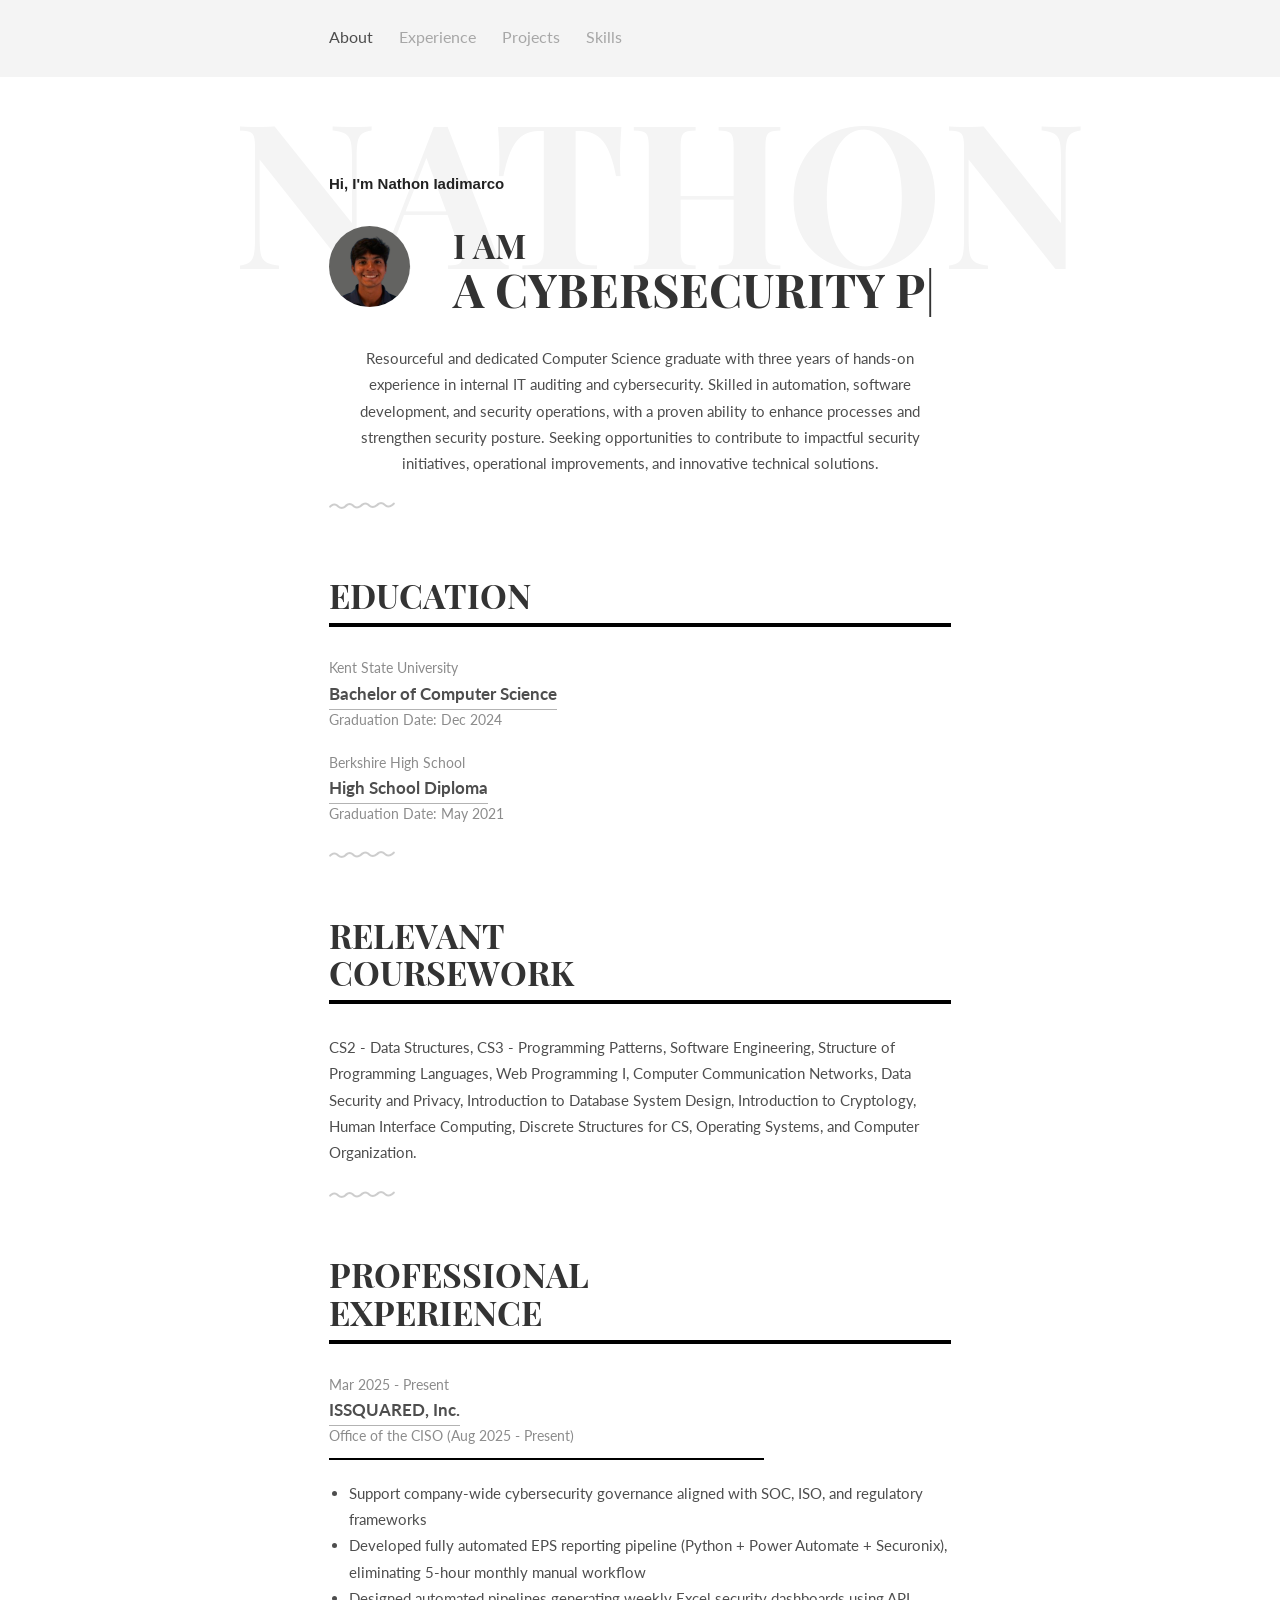
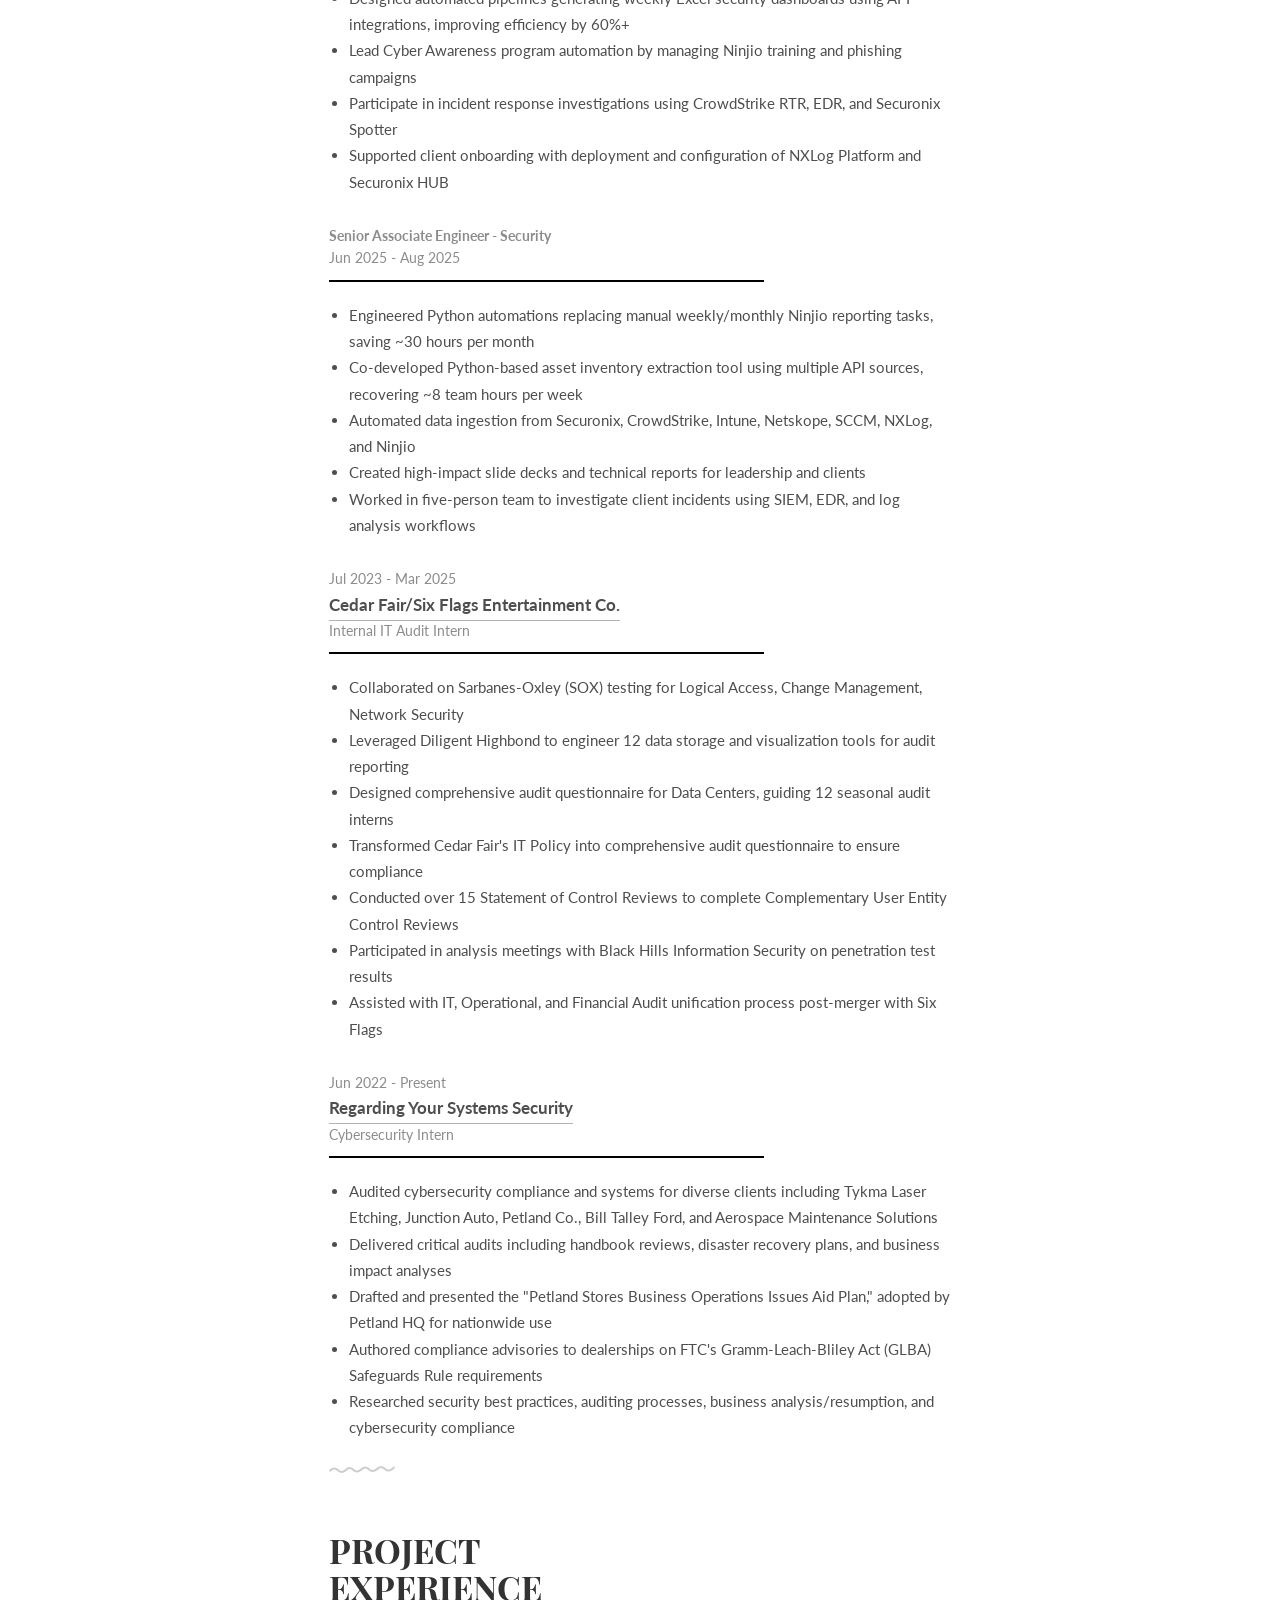
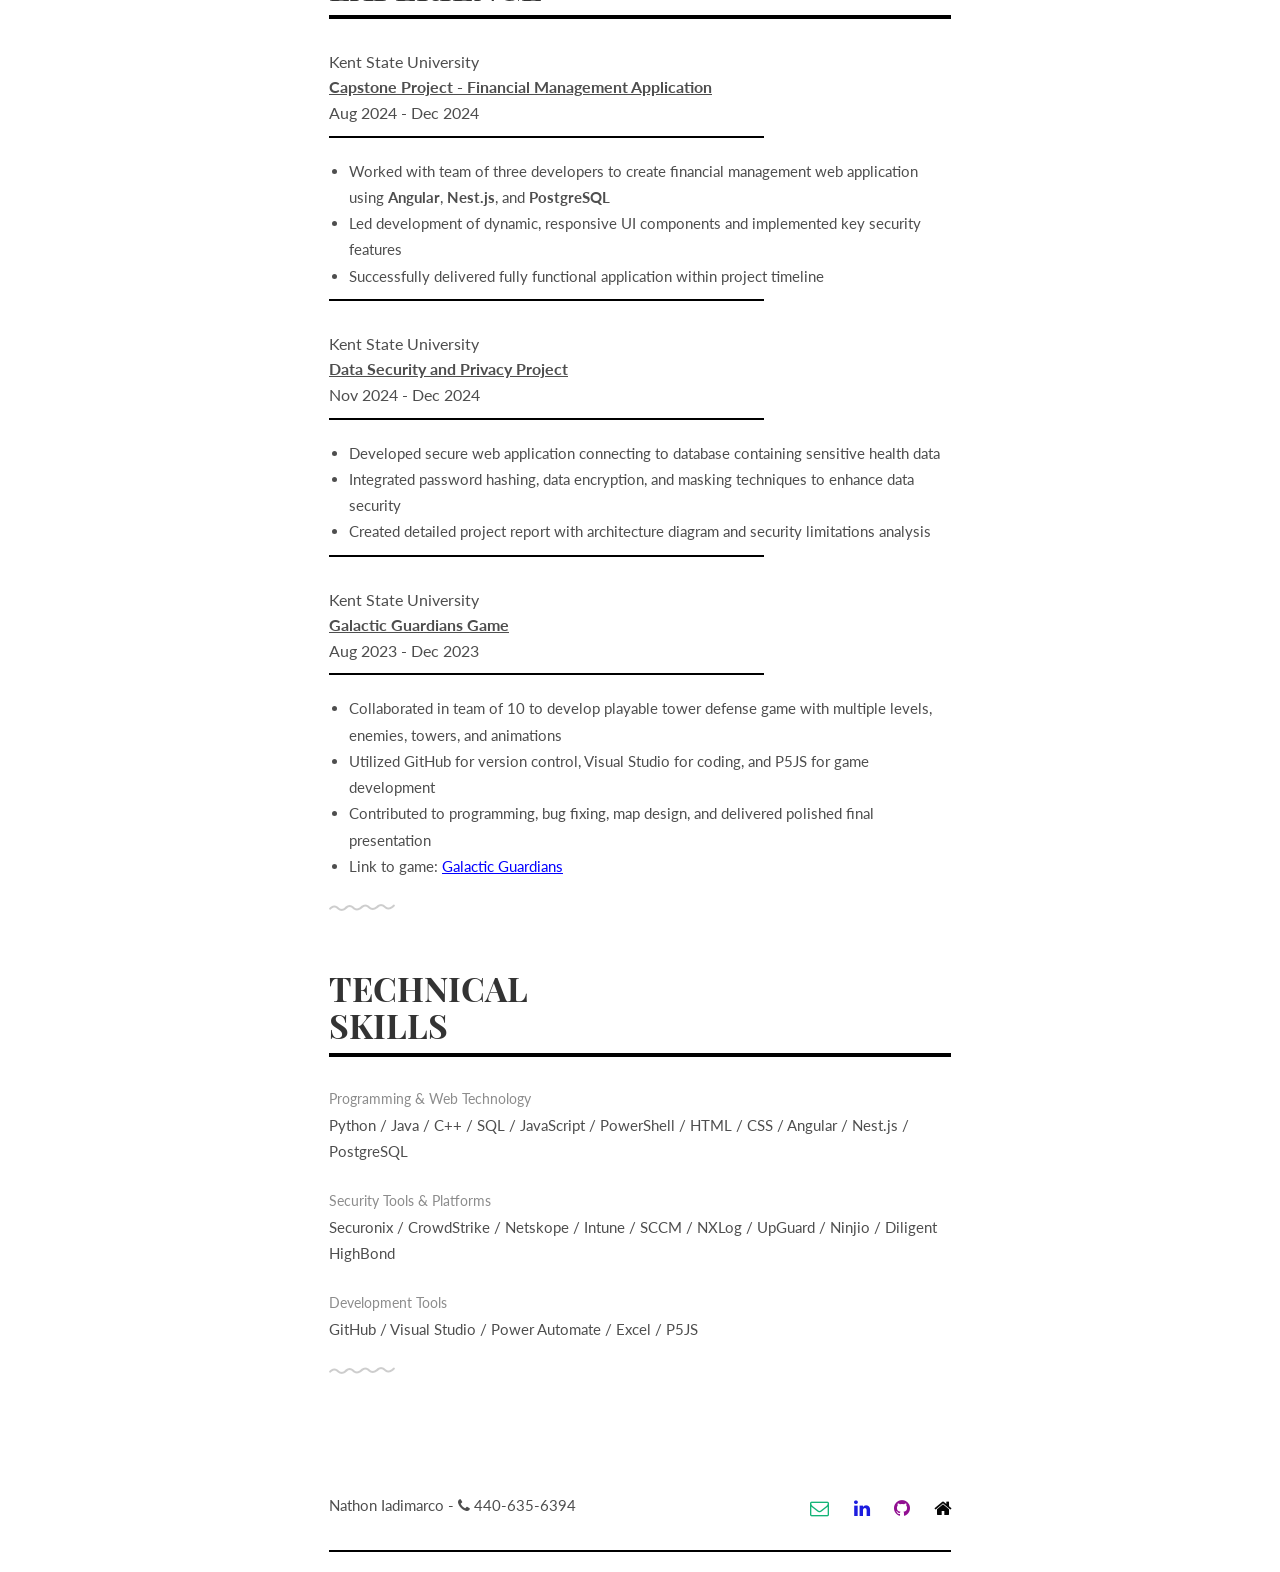
<file: index.html>
<!DOCTYPE html>
<html>
<head>
    <title>Nathon Iadimarco - Cybersecurity Professional</title>
    <meta charset="utf-8" />
    <meta name="viewport" content="width=device-width, initial-scale=1">
    <link rel="stylesheet" href="css/kube.min.css" />
    <link rel="stylesheet" href="css/font-awesome.min.css" />
    <link rel="stylesheet" href="css/custom.min.css" />
    <link rel="shortcut icon" href="img/favicon.png" />
	<link href='https://fonts.googleapis.com/css?family=Playfair+Display+SC:700' rel='stylesheet' type='text/css'>
	<link href='https://fonts.googleapis.com/css?family=Lato:400,700' rel='stylesheet' type='text/css'>
	<style>
		.intro h1:before {
			content: 'Nathon';
		}
		ul.work-list.list-flat {
			list-style: none !important;
		}
		/* Mobile responsive improvements */
		@media (max-width: 768px) {
			.intro h1 {
				font-size: 2em !important;
			}
			#typed {
				font-size: 1.2em !important;
			}
		}
	</style>
</head>
<body>
	<!-- Navigation -->
	<div class="main-nav">
		<div class="container">
			<header class="group top-nav">
				<div class="navigation-toggle" data-tools="navigation-toggle" data-target="#navbar-1">
				    <span class="logo">Navigate</span>
				</div>
			    <nav id="navbar-1" class="navbar item-nav">
				    <ul>
				        <li class="active"><a href="#about">About</a></li>
				        <li><a href="#experiences">Experience</a></li>
				        <li><a href="#achievements">Projects</a></li>
				        <li><a href="#skills">Skills</a></li>
				    </ul>
				</nav>
			</header>
		</div>
	</div>

	<!-- Introduction -->
	<div class="intro section" id="about">
		<div class="container">
			<b>Hi, I'm Nathon Iadimarco</b>
			<div class="units-row units-split wrap">
				<div class="unit-20">
					<img src="img/Profile Picture.png" alt="Nathon Iadimarco">
				</div>
				<div class="unit-80">
					<h1>I am<br><span id="typed"></span></h1>
				</div>
				<p class="Objective">
					Resourceful and dedicated Computer Science graduate with three years of hands-on experience in internal IT auditing and cybersecurity. Skilled in automation, software development, and security operations, with a proven ability to enhance processes and strengthen security posture. Seeking opportunities to contribute to impactful security initiatives, operational improvements, and innovative technical solutions.
				</p>
			</div>
		</div>
	</div>

	<!-- Education -->
	<div class="work section second">
		<div class="container">
			<h1 style="padding-bottom: 10px; border-bottom: 4px solid #000;">Education</h1>
			<ul class="work-list" style="margin-bottom: 20px;">
				<li>Kent State University</li>
				<li><a href="https://www.kent.edu/">Bachelor of Computer Science</a></li>
				<li>Graduation Date: Dec 2024</li>
			</ul>
			<ul class="work-list">
				<li>Berkshire High School</li>
				<li><a href="#">High School Diploma</a></li>
				<li>Graduation Date: May 2021</li>
			</ul>
		</div>
	</div>

	<!-- Relevant Coursework -->
	<div class="work section second">
		<div class="container">
			<h1 style="padding-bottom: 10px; border-bottom: 4px solid #000;">Relevant<br>Coursework</h1>
			<ul class="work-list">
				<p>
					CS2 - Data Structures, CS3 - Programming Patterns, Software Engineering, Structure of
					Programming Languages, Web Programming I, Computer Communication Networks, Data Security
					and Privacy, Introduction to Database System Design, Introduction to Cryptology, Human Interface Computing, 
					Discrete Structures for CS, Operating Systems, and Computer Organization.
				</p>
			</ul>
		</div>
	</div>

	<!-- Work Experience -->
	<div class="work section second" id="experiences">
		<div class="container">
			<h1 style="padding-bottom: 10px; border-bottom: 4px solid #000;">Professional<br>Experience</h1>
			
			<!-- ISSQUARED -->
			<ul class="work-list">
				<li>Mar 2025 - Present</li>
				<li><a href="https://www.issquaredinc.com/">ISSQUARED, Inc.</a></li>
				<li>Office of the CISO (Aug 2025 - Present)</li>
			</ul>
			<div style="border-bottom: 2px solid #000; margin-top: 10px; width: 70%; margin-bottom: 20px;"></div>
			<ul style="list-style-type: disc; margin: 0; padding: 0; padding-left: 20px; margin-bottom: 30px;">
				<li>Support company-wide cybersecurity governance aligned with SOC, ISO, and regulatory frameworks</li>
				<li>Developed fully automated EPS reporting pipeline (Python + Power Automate + Securonix), eliminating 5-hour monthly manual workflow</li>
				<li>Designed automated pipelines generating weekly Excel security dashboards using API integrations, improving efficiency by 60%+</li>
				<li>Lead Cyber Awareness program automation by managing Ninjio training and phishing campaigns</li>
				<li>Participate in incident response investigations using CrowdStrike RTR, EDR, and Securonix Spotter</li>
				<li>Supported client onboarding with deployment and configuration of NXLog Platform and Securonix HUB</li>
			</ul>

			<ul class="work-list">
				<li style="font-weight: bold;">Senior Associate Engineer - Security</li>
				<li>Jun 2025 - Aug 2025</li>
			</ul>
			<div style="border-bottom: 2px solid #000; margin-top: 10px; width: 70%; margin-bottom: 20px;"></div>
			<ul style="list-style-type: disc; margin: 0; padding: 0; padding-left: 20px; margin-bottom: 30px;">
				<li>Engineered Python automations replacing manual weekly/monthly Ninjio reporting tasks, saving ~30 hours per month</li>
				<li>Co-developed Python-based asset inventory extraction tool using multiple API sources, recovering ~8 team hours per week</li>
				<li>Automated data ingestion from Securonix, CrowdStrike, Intune, Netskope, SCCM, NXLog, and Ninjio</li>
				<li>Created high-impact slide decks and technical reports for leadership and clients</li>
				<li>Worked in five-person team to investigate client incidents using SIEM, EDR, and log analysis workflows</li>
			</ul>

			<!-- Cedar Fair/Six Flags -->
			<ul class="work-list">
				<li>Jul 2023 - Mar 2025</li>
				<li><a href="https://www.sixflags.com/">Cedar Fair/Six Flags Entertainment Co.</a></li>
				<li>Internal IT Audit Intern</li>
			</ul>
			<div style="border-bottom: 2px solid #000; margin-top: 10px; width: 70%; margin-bottom: 20px;"></div>
			<ul style="list-style-type: disc; margin: 0; padding: 0; padding-left: 20px; margin-bottom: 30px;">
				<li>Collaborated on Sarbanes-Oxley (SOX) testing for Logical Access, Change Management, Network Security</li>
				<li>Leveraged Diligent Highbond to engineer 12 data storage and visualization tools for audit reporting</li>
				<li>Designed comprehensive audit questionnaire for Data Centers, guiding 12 seasonal audit interns</li>
				<li>Transformed Cedar Fair's IT Policy into comprehensive audit questionnaire to ensure compliance</li>
				<li>Conducted over 15 Statement of Control Reviews to complete Complementary User Entity Control Reviews</li>
				<li>Participated in analysis meetings with Black Hills Information Security on penetration test results</li>
				<li>Assisted with IT, Operational, and Financial Audit unification process post-merger with Six Flags</li>
			</ul>

			<!-- Regarding Your Systems -->
			<ul class="work-list">
				<li>Jun 2022 - Present</li>
				<li><a href="https://www.regardingyoursystems.com/">Regarding Your Systems Security</a></li>
				<li>Cybersecurity Intern</li>
			</ul>
			<div style="border-bottom: 2px solid #000; margin-top: 10px; width: 70%; margin-bottom: 20px;"></div>
			<ul style="list-style-type: disc; margin: 0; padding: 0; padding-left: 20px;">
				<li>Audited cybersecurity compliance and systems for diverse clients including Tykma Laser Etching, Junction Auto, Petland Co., Bill Talley Ford, and Aerospace Maintenance Solutions</li>
				<li>Delivered critical audits including handbook reviews, disaster recovery plans, and business impact analyses</li>
				<li>Drafted and presented the "Petland Stores Business Operations Issues Aid Plan," adopted by Petland HQ for nationwide use</li>
				<li>Authored compliance advisories to dealerships on FTC's Gramm-Leach-Bliley Act (GLBA) Safeguards Rule requirements</li>
				<li>Researched security best practices, auditing processes, business analysis/resumption, and cybersecurity compliance</li>
			</ul>
		</div>
	</div>

	<!-- Project Experience -->
	<div class="award section second" id="achievements">
		<div class="container">
			<h1 style="padding-bottom: 10px; border-bottom: 4px solid #000;">Project<br>Experience</h1>
			
			<ul class="work-list list-flat">
				<li>Kent State University</li>
				<li><u><strong>Capstone Project - Financial Management Application</u></strong></li>
				<li>Aug 2024 - Dec 2024</li>
			</ul>
			<div style="border-bottom: 2px solid #000; margin-top: 10px; width: 70%; margin-bottom: 20px;"></div>
			<ul style="list-style-type: disc; margin: 0; padding: 0; padding-left: 20px;">
				<li>Worked with team of three developers to create financial management web application using <strong>Angular</strong>, <strong>Nest.js</strong>, and <strong>PostgreSQL</strong></li>
				<li>Led development of dynamic, responsive UI components and implemented key security features</li>
				<li>Successfully delivered fully functional application within project timeline</li>
			</ul>
			<div style="border-bottom: 2px solid #000; margin-top: 10px; width: 70%; margin-bottom: 20px;"></div>

			<ul class="work-list list-flat" style="margin-top: 30px;">
				<li>Kent State University</li>
				<li><strong><u>Data Security and Privacy Project</u></strong></li>
				<li>Nov 2024 - Dec 2024</li>
			</ul>
			<div style="border-bottom: 2px solid #000; margin-top: 10px; width: 70%; margin-bottom: 20px;"></div>
			<ul style="list-style-type: disc; margin: 0; padding: 0; padding-left: 20px;">
				<li>Developed secure web application connecting to database containing sensitive health data</li>
				<li>Integrated password hashing, data encryption, and masking techniques to enhance data security</li>
				<li>Created detailed project report with architecture diagram and security limitations analysis</li>
			</ul>
			<div style="border-bottom: 2px solid #000; margin-top: 10px; width: 70%; margin-bottom: 20px;"></div>

			<ul class="work-list list-flat" style="margin-top: 30px;">
				<li>Kent State University</li>
				<li><strong><u>Galactic Guardians Game</u></strong></li>
				<li>Aug 2023 - Dec 2023</li>
			</ul>
			<div style="border-bottom: 2px solid #000; margin-top: 10px; width: 70%; margin-bottom: 20px;"></div>
			<ul style="list-style-type: disc; margin: 0; padding: 0; padding-left: 20px;">
				<li>Collaborated in team of 10 to develop playable tower defense game with multiple levels, enemies, towers, and animations</li>
				<li>Utilized GitHub for version control, Visual Studio for coding, and P5JS for game development</li>
				<li>Contributed to programming, bug fixing, map design, and delivered polished final presentation</li>
				<li>Link to game: <a href="https://dominicf2001.github.io/project-beta/" style="color:rgb(4, 0, 255)" target="_blank">Galactic Guardians</a></li>
			</ul>
		</div>
	</div>

	<!-- Technical Skills -->
	<div class="skills section second" id="skills">
		<div class="container">
			<h1 style="padding-bottom: 10px; border-bottom: 4px solid #000;">Technical<br>Skills</h1>
			<ul class="skill-list list-flat">
				<li>Programming & Web Technology</li>
				<li>Python / Java / C++ / SQL / JavaScript / PowerShell / HTML / CSS / Angular / Nest.js / PostgreSQL</li>
			</ul>
			<ul class="skill-list list-flat">
				<li>Security Tools & Platforms</li>
				<li>Securonix / CrowdStrike / Netskope / Intune / SCCM / NXLog / UpGuard / Ninjio / Diligent HighBond</li>
			</ul>
			<ul class="skill-list list-flat">
				<li>Development Tools</li>
				<li>GitHub / Visual Studio / Power Automate / Excel / P5JS</li>
			</ul>
		</div>
	</div>

	<footer>
		<div class="container">
			<div class="units-row" style="border-bottom: 2px solid #000; margin-top: 10px; margin-bottom: 20px;">
			    <div class="unit-50">
					<p>Nathon Iadimarco - <i class="fa fa-phone"></i> <span class="phone-text">440-635-6394</span><a href="tel:+14406356394" class="phone-link"> 440-635-6394</a></p>
			    </div>
			    <div class="unit-50">
					<ul class="social list-flat right">
						<li><a href="mailto:nathonmi@outlook.com"><i style="color:rgb(19, 180, 119)" class="fa fa-envelope-o"></i></a></li>
						<li><a href="https://www.linkedin.com/in/nathon-iadimarco-359483278/"><i style="color:rgb(28, 28, 223)" class="fa fa-linkedin"></i></a></li>
						<li><a href="https://github.com/Nate5732"><i style="color:rgb(145, 15, 145)"  class="fa fa-github"></i></a></li>
						<li><a href="https://Nate5732.github.io"><i style="color:rgb(5, 5, 5)" class="fa fa-home"></i></a></li>
					</ul>
			    </div>
			</div>	
		</div>
	</footer>

	<!-- Javascript -->
	<script src="js/jquery.min.js"></script>
	<script src="js/typed.min.js"></script>
    <script src="js/kube.min.js"></script>
    <script src="js/site.js"></script>
    <script>
		function newTyped(){}$(function(){$("#typed").typed({
		// Professional rotating text
		strings: [
			"a Cybersecurity Professional", 
			"a Security Engineer",
			"an Automation Specialist",
			"a Problem Solver",
			"a Full-Stack Developer"
		],

		typeSpeed:70,backDelay:1200,contentType:"html",loop:!0,resetCallback:function(){newTyped()}}),$(".reset").click(function(){$("#typed").typed("reset")})});
    </script>
</body>
</html>
</file>
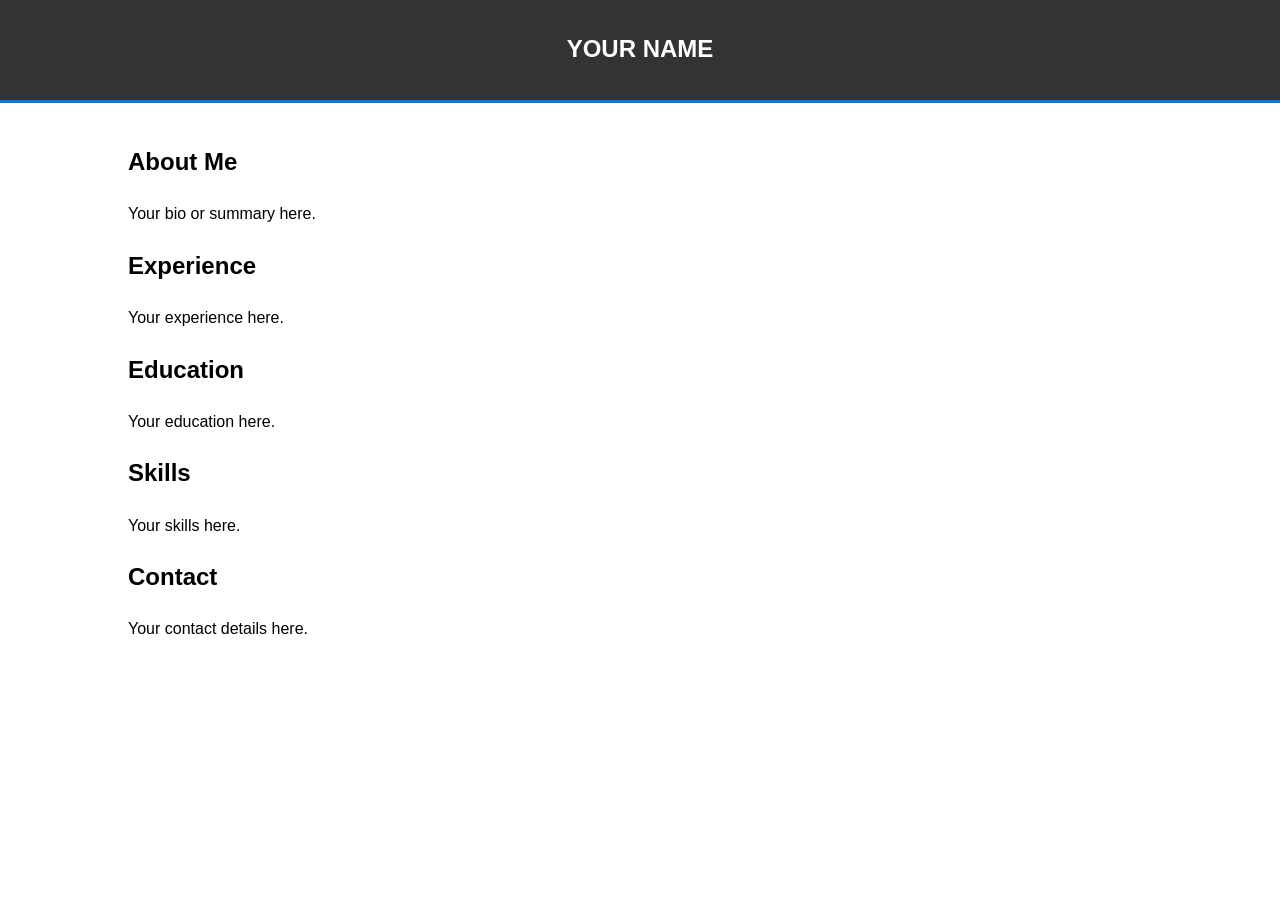
<file: WebsiteNI.html>
<!DOCTYPE html>
<html lang="en">
<head>
    <meta charset="UTF-8">
    <meta name="viewport" content="width=device-width, initial-scale=1.0">
    <title>Your Name - Resume</title>
    <style>
        body {
            font-family: Arial, sans-serif;
            margin: 0;
            padding: 0;
            line-height: 1.6;
        }
        .container {
            width: 80%;
            margin: auto;
            overflow: hidden;
        }
        header {
            background: #333;
            color: #fff;
            padding-top: 30px;
            min-height: 70px;
            border-bottom: #0779e4 3px solid;
        }
        header h1 {
            text-align: center;
            text-transform: uppercase;
            margin: 0;
            font-size: 24px;
        }
        .content {
            padding: 20px;
        }
    </style>
</head>
<body>
    <header>
        <div class="container">
            <h1>Your Name</h1>
        </div>
    </header>
    <div class="container content">
        <h2>About Me</h2>
        <p>Your bio or summary here.</p>
        <h2>Experience</h2>
        <p>Your experience here.</p>
        <h2>Education</h2>
        <p>Your education here.</p>
        <h2>Skills</h2>
        <p>Your skills here.</p>
        <h2>Contact</h2>
        <p>Your contact details here.</p>
    </div>
</body>
</html>
</file>
<file: css/kube.min.css>
*,*:before,*:after{-webkit-box-sizing:border-box;-moz-box-sizing:border-box;box-sizing:border-box}html{font-family:sans-serif;-ms-text-size-adjust:100%;-webkit-text-size-adjust:100%}html,body,div,span,object,iframe,p,blockquote,pre,a,abbr,acronym,address,big,cite,code,del,dfn,em,img,ins,kbd,q,s,samp,small,strike,strong,sub,sup,tt,var,b,u,i,center,dl,dt,dd,ol,ul,li,fieldset,form,label,legend,table,caption,tbody,tfoot,thead,tr,th,td,article,aside,canvas,details,embed,figure,figcaption,footer,header,hgroup,menu,nav,output,ruby,section,summary,time,mark,audio,video,h1,h2,h3,h4,h5,h6{margin:0;padding:0;border:0;outline:0;font-size:100%;vertical-align:baseline;background:transparent}a:active,a:hover{outline:0}article,aside,details,figcaption,figure,footer,header,hgroup,main,nav,section,embed,object,iframe,audio,video,canvas,progress,meter,output,textarea{display:block}audio:not([controls]){display:none;height:0}blockquote,q{quotes:none}blockquote p:before,blockquote p:after,q:before,q:after{content:'';content:none}table{border-collapse:collapse;border-spacing:0}caption,th,td{text-align:left;vertical-align:top}thead th,thead td{font-weight:bold;vertical-align:bottom}a img,th img,td img{vertical-align:top}button,input,select,textarea{margin:0}textarea{overflow:auto;vertical-align:top;resize:vertical}button{width:auto;overflow:visible}input[type="reset"],input[type="submit"],input[type="file"],input[type="radio"],input[type="checkbox"],select,button{cursor:pointer}input[type="radio"],input[type="checkbox"]{font-size:110%;position:relative;top:-1px;margin-right:3px}input[type="search"]{-webkit-appearance:textfield}input[type="search"]::-webkit-search-decoration,input[type="search"]::-webkit-search-cancel-button{-webkit-appearance:none}hr{display:block;height:1px;border:0;border-top:1px solid #ddd}img,video,audio,embed,object{max-width:100%}img,video,embed,object{height:auto}embed,object{height:100%}img{vertical-align:middle;-ms-interpolation-mode:bicubic}body{font-family:"Helvetica Neue",Helvetica,Tahoma,sans-serif;font-size:.9375em;line-height:1.65em;background:#fff;color:#222}a{color:#134da5}a:focus,a:hover{color:#de2c3b}h1,h2,h3,h4,h5,h6,.h1,.h2,.h3,.h4,.h5,.h6{font-family:"Helvetica Neue",Helvetica,Tahoma,sans-serif;font-weight:bold;color:#000;text-rendering:optimizeLegibility;margin:0 0 .5em 0}h1,.h1,h2,.h2{line-height:1.1}h3,.h3,h4,.h4{line-height:1.3}h1,.h1{font-size:2.25em}h2,.h2{font-size:1.5em;margin-bottom:.7em}h3,.h3{font-size:1.3125em}h4,.h4{font-size:1.125em}h5,.h5{font-size:1em}h6,.h6{font-size:.75em;text-transform:uppercase}.lead{font-size:1.3125em;line-height:1.5;margin-bottom:1.0999999999999999em}p,ul,ol,dl,dd,dt,blockquote,td,th{line-height:1.65em}ul,ol,ul ul,ol ol,ul ol,ol ul{margin:0 0 0 3.3em}ul li,ol li{text-align:left}ol ol li{list-style-type:lower-alpha}ol ol ol li{list-style-type:lower-roman}p,ul,ol,dl,blockquote,hr,pre,table,form,fieldset,figure,address{margin-bottom:1.65em}blockquote{position:relative;font-style:italic;font-size:1.125em;margin-left:2.4749999999999996em;padding-left:1.65em;border-left:2px solid #ddd}blockquote p{margin-bottom:.5em}blockquote small,cite{color:rgba(0,0,0,0.4);font-style:italic}small,blockquote cite{font-size:12.75px;line-height:1}address{font-style:normal}dl dt{font-weight:bold}dd{margin-left:1.65em}s,del{text-decoration:line-through}abbr[title],dfn[title]{border-bottom:1px dotted #0f0f0f;cursor:help}strong,b{font-weight:bold}em,i{font-style:italic}sub,sup{font-size:11.25px;line-height:0;position:relative}sup{top:-0.5em}sub{bottom:-0.25em}figcaption{margin:.3em 0;font-size:12.75px;font-style:italic}ins,u{text-decoration:underline}mark{background-color:#ffc800;color:#0f0f0f;text-decoration:none}pre,code,kbd,samp,var,output{font-size:90%;font-style:normal;font-family:Menlo,Monaco,Consolas,"Courier New",monospace}pre{margin-top:1.65em;font-size:100%;line-height:1.5;color:#222;overflow:auto}code,samp,kbd{padding:3px 6px 2px 6px;display:inline-block;line-height:1;border-radius:2px}code{background:#f4f4f4;border:1px solid #d4d4d4}pre code{font-size:100%;border:0;padding:0;background:0;line-height:1.65em}var{color:rgba(0,0,0,0.5)}samp{background:#d3e3fb;border:1px solid #b2cef8}kbd{background:#0f0f0f;color:rgba(255,255,255,0.85);white-space:nowrap}button:active,button:focus{outline:0}textarea,select{font-family:"Helvetica Neue",Helvetica,Tahoma,sans-serif;font-size:1em;box-shadow:none}textarea,select[multiple],select[multiple="multiple"]{padding:.3em .35em;line-height:1.35em;width:100%}input[type="text"],input[type="password"],input[type="email"],input[type="url"],input[type="phone"],input[type="tel"],input[type="number"],input[type="datetime"],input[type="date"],input[type="month"],input[type="color"],input[type="time"],input[type="search"],input[type="datetime-local"]{font-family:"Helvetica Neue",Helvetica,Tahoma,sans-serif;font-size:1em;box-shadow:none;padding:.3em .35em;line-height:1.65em;border-radius:0;outline:0}select[multiple],select[multiple="multiple"],textarea,input[type="text"],input[type="password"],input[type="email"],input[type="url"],input[type="phone"],input[type="tel"],input[type="number"],input[type="datetime"],input[type="date"],input[type="month"],input[type="color"],input[type="time"],input[type="search"],input[type="datetime-local"]{background:#fff;border:1px solid #ccc;position:relative;z-index:2;-webkit-appearance:none}textarea[disabled],input[type="text"][disabled],input[type="password"][disabled],input[type="email"][disabled],input[type="url"][disabled],input[type="phone"][disabled],input[type="tel"][disabled],input[type="number"][disabled],input[type="datetime"][disabled],input[type="date"][disabled],input[type="month"][disabled],input[type="color"][disabled],input[type="time"][disabled],input[type="search"][disabled],input[type="datetime-local"][disabled]{resize:none;color:rgba(0,0,0,0.5)}select[disabled],input[type="checkbox"][disabled],input[type="radio"][disabled]{cursor:default}input::-moz-focus-inner,button::-moz-focus-inner{border:0;padding:0}input[type="range"]{position:relative;top:3px}select{margin-bottom:0!important}fieldset{padding:1.65em;margin-bottom:1.65em;border:1px solid #ccc}fieldset *:last-child{margin-bottom:0!important}legend{font-weight:bold;padding:0 1em;margin-left:-1em}table{max-width:100%;width:100%;empty-cells:show}table caption{text-transform:uppercase;padding:0 1.0999999999999999em;color:rgba(0,0,0,0.4);font-size:12.75px}table th,table td{border-bottom:1px solid #eee;padding:.825em 1.0999999999999999em}table tfoot th,table tfoot td{color:rgba(0,0,0,0.4)}.units-container:after,.units-row:after{content:"";display:table;clear:both}.units-container:after,.units-row:after{content:"";display:table;clear:both}.units-container{padding-top:1px;margin-top:-1px}.units-row{margin-bottom:1.65em}.width-100,.unit-100{width:100%}.width-90,.unit-90{width:90%}.width-80,.unit-80{width:80%}.width-75,.unit-75{width:75%}.width-70,.unit-70{width:70%}.width-66,.unit-66{width:66.6%}.width-65,.unit-65{width:65%}.width-60,.unit-60{width:60%}.width-50,.unit-50{width:50%}.width-40,.unit-40{width:40%}.width-35,.unit-35{width:35%}.width-33,.unit-33{width:33.3%}.width-30,.unit-30{width:30%}.width-25,.unit-25{width:25%}.width-20,.unit-20{width:20%}.width-10,.unit-10{width:10%}.units-row .unit-90,.units-row .unit-80,.units-row .unit-75,.units-row .unit-70,.units-row .unit-66,.units-row .unit-65,.units-row .unit-60,.units-row .unit-50,.units-row .unit-40,.units-row .unit-35,.units-row .unit-33,.units-row .unit-30,.units-row .unit-25,.units-row .unit-20,.units-row .unit-10{float:left;margin-left:3%}.units-row .unit-90:first-child,.units-row .unit-80:first-child,.units-row .unit-75:first-child,.units-row .unit-70:first-child,.units-row .unit-66:first-child,.units-row .unit-65:first-child,.units-row .unit-60:first-child,.units-row .unit-50:first-child,.units-row .unit-40:first-child,.units-row .unit-35:first-child,.units-row .unit-33:first-child,.units-row .unit-30:first-child,.units-row .unit-25:first-child,.units-row .unit-20:first-child,.units-row .unit-10:first-child{margin-left:0}.units-row .unit-90{width:89.7%}.units-row .unit-80{width:79.4%}.units-row .unit-75{width:74.25%}.units-row .unit-70{width:69.1%}.units-row .unit-66{width:65.66666666666666%}.units-row .unit-65{width:65.66666666666666%}.units-row .unit-60{width:58.800000000000004%}.units-row .unit-50{width:48.5%}.units-row .unit-40{width:38.2%}.units-row .unit-35{width:31.333333333333332%}.units-row .unit-33{width:31.333333333333332%}.units-row .unit-30{width:27.9%}.units-row .unit-25{width:22.75%}.units-row .unit-20{width:17.6%}.units-row .unit-10{width:7.3%}.unit-push-90,.unit-push-80,.unit-push-75,.unit-push-70,.unit-push-66,.unit-push-65,.unit-push-60,.unit-push-50,.unit-push-40,.unit-push-35,.unit-push-33,.unit-push-30,.unit-push-25,.unit-push-20,.unit-push-10{position:relative}.unit-push-90{left:92.7%}.unit-push-80{left:82.4%}.unit-push-75{left:77.25%}.unit-push-70{left:72.1%}.unit-push-66{left:68.66666666666666%}.unit-push-65{left:68.66666666666666%}.unit-push-60{left:61.800000000000004%}.unit-push-50{left:51.5%}.unit-push-40{left:41.2%}.unit-push-35{left:34.33333333333333%}.unit-push-33{left:34.33333333333333%}.unit-push-30{left:30.9%}.unit-push-25{left:25.75%}.unit-push-20{left:20.6%}.unit-push-10{left:10.3%}.units-row .unit-push-right{float:right}.units-row .unit-role-right{margin-left:3%;float:right}.units-row .unit-role-left{margin-left:0}.centered,.unit-centered{float:none!important;margin:0 auto!important}.unit-padding{padding:1.65em}.units-padding .unit-100,.units-padding .unit-90,.units-padding .unit-80,.units-padding .unit-75,.units-padding .unit-70,.units-padding .unit-66,.units-padding .unit-65,.units-padding .unit-60,.units-padding .unit-50,.units-padding .unit-40,.units-padding .unit-35,.units-padding .unit-33,.units-padding .unit-30,.units-padding .unit-25,.units-padding .unit-20,.units-padding .unit-10{padding:1.65em}.units-split .unit-90,.units-split .unit-80,.units-split .unit-75,.units-split .unit-70,.units-split .unit-66,.units-split .unit-65,.units-split .unit-60,.units-split .unit-50,.units-split .unit-40,.units-split .unit-35,.units-split .unit-33,.units-split .unit-30,.units-split .unit-25,.units-split .unit-20,.units-split .unit-10{margin-left:0}.units-split .unit-90{width:90%}.units-split .unit-80{width:80%}.units-split .unit-75{width:75%}.units-split .unit-70{width:70%}.units-split .unit-66{width:66.6%}.units-split .unit-65{width:65%}.units-split .unit-60{width:60%}.units-split .unit-50{width:50%}.units-split .unit-40{width:40%}.units-split .unit-35{width:35%}.units-split .unit-33{width:33.3%}.units-split .unit-30{width:30%}.units-split .unit-25{width:25%}.units-split .unit-20{width:20%}.units-split .unit-10{width:10%}.blocks-2,.blocks-3,.blocks-4,.blocks-5,.blocks-6{padding-left:0;list-style:none;margin-left:-3%}.blocks-2:after,.blocks-3:after,.blocks-4:after,.blocks-5:after,.blocks-6:after{content:"";display:table;clear:both}.blocks-2:after,.blocks-3:after,.blocks-4:after,.blocks-5:after,.blocks-6:after{content:"";display:table;clear:both}.blocks-2>li,.blocks-3>li,.blocks-4>li,.blocks-5>li,.blocks-6>li{height:auto;float:left;margin-bottom:1.65em;margin-left:3%}.blocks-2>li ul,.blocks-3>li ul,.blocks-4>li ul,.blocks-5>li ul,.blocks-6>li ul{list-style-type:disc}.blocks-2>li ul ul,.blocks-3>li ul ul,.blocks-4>li ul ul,.blocks-5>li ul ul,.blocks-6>li ul ul{list-style-type:circle}.blocks-2>li li,.blocks-3>li li,.blocks-4>li li,.blocks-5>li li,.blocks-6>li li{float:none;margin:0}.blocks-2>li{width:47%}.blocks-3>li{width:30.333333333333332%}.blocks-4>li{width:22%}.blocks-5>li{width:17%}.blocks-6>li{width:13.666666666666666%}.block-first{clear:both}table.table-bordered td,table.table-bordered th{border:1px solid #eee}table.table-simple td,table.table-simple th,table.table-simple caption{border:0;padding-left:0}table.table-flat td,table.table-flat th,table.table-flat caption{border:0;padding:0}table.table-stroked td,table.table-stroked th{border-bottom:1px solid #eee}table.table-stripped tbody tr:nth-child(odd) td{background:#f8f8f8}table.table-hovered tbody tr:hover td{background-color:#f4f4f4}.table-container{width:100%;overflow:auto;margin-bottom:1.65em}.table-container table{margin-bottom:0}.table-container::-webkit-scrollbar{-webkit-appearance:none;width:14px;height:14px}.table-container::-webkit-scrollbar-thumb{border-radius:8px;border:3px solid #fff;background-color:rgba(0,0,0,0.3)}.forms .btn,.forms input[type="submit"].btn,.forms button,.forms input[type="submit"],.forms input[type="reset"]{padding:.3625em 1.3em}.forms .btn-outline{padding:.3em 1.3em}.forms .btn-outline.bold{padding:.2375em 1.3em}.forms label{display:block;margin-bottom:1.0999999999999999em}.forms input[type="text"],.forms input[type="password"],.forms input[type="email"],.forms input[type="url"],.forms input[type="phone"],.forms input[type="tel"],.forms input[type="number"],.forms input[type="datetime"],.forms input[type="date"],.forms input[type="month"],.forms input[type="color"],.forms input[type="time"],.forms input[type="search"],.forms input[type="range"],.forms input[type="file"],.forms input[type="datetime-local"],.forms textarea,.forms select{display:block}.forms-inline input[type="text"],.forms-inline-list input[type="text"],.forms-inline input[type="password"],.forms-inline-list input[type="password"],.forms-inline input[type="email"],.forms-inline-list input[type="email"],.forms-inline input[type="url"],.forms-inline-list input[type="url"],.forms-inline input[type="phone"],.forms-inline-list input[type="phone"],.forms-inline input[type="tel"],.forms-inline-list input[type="tel"],.forms-inline input[type="number"],.forms-inline-list input[type="number"],.forms-inline input[type="datetime"],.forms-inline-list input[type="datetime"],.forms-inline input[type="date"],.forms-inline-list input[type="date"],.forms-inline input[type="month"],.forms-inline-list input[type="month"],.forms-inline input[type="color"],.forms-inline-list input[type="color"],.forms-inline input[type="time"],.forms-inline-list input[type="time"],.forms-inline input[type="search"],.forms-inline-list input[type="search"],.forms-inline input[type="range"],.forms-inline-list input[type="range"],.forms-inline input[type="file"],.forms-inline-list input[type="file"],.forms-inline input[type="datetime-local"],.forms-inline-list input[type="datetime-local"],.forms-inline textarea,.forms-inline-list textarea,.forms-inline select,.forms-inline-list select{display:inline-block}.forms-list,.forms-inline,.forms-inline-list{margin:0;padding:0;margin-bottom:1.0999999999999999em;list-style:none}.forms-list label,.forms-inline label,.forms-inline-list li,.forms-inline-list li label{display:inline-block;margin-bottom:0}.forms-inline-list li label{margin-right:.825em}.forms-inline-list li{margin-bottom:3px}.forms-list li{margin-bottom:6px}.forms-desc{margin-top:4px;color:rgba(0,0,0,0.4);font-size:12.75px;line-height:1.4em}input[type="text"],input[type="password"],input[type="email"],input[type="url"],input[type="phone"],input[type="tel"],input[type="number"],input[type="datetime"],input[type="date"],input[type="month"],input[type="color"],input[type="time"],input[type="search"],input[type="datetime-local"],textarea{-moz-transition:border ease .5s;transition:border ease .5s}.error,.success{font-weight:normal;font-size:12.75px}input.input-error,textarea.input-error,select.input-error,.input-error{border-color:#de2c3b;box-shadow:0 0 0 2px rgba(222,44,59,0.3),0 1px 2px rgba(0,0,0,0.2) inset}input.input-success,textarea.input-success,select.input-success,.input-success{border-color:#2c9f42;box-shadow:0 0 0 2px rgba(44,159,66,0.3),0 1px 2px rgba(0,0,0,0.2) inset}input.input-gray,textarea.input-gray,select.input-gray,.input-gray{border-color:#b3b6b7;box-shadow:0 0 0 2px rgba(179,182,183,0.4),0 1px 2px rgba(0,0,0,0.2) inset}input[type="text"]:focus,input[type="password"]:focus,input[type="email"]:focus,input[type="url"]:focus,input[type="phone"]:focus,input[type="tel"]:focus,input[type="number"]:focus,input[type="datetime"]:focus,input[type="date"]:focus,input[type="month"]:focus,input[type="color"]:focus,input[type="time"]:focus,input[type="search"]:focus,input[type="datetime-local"]:focus,textarea:focus{outline:0;border-color:#2575ed;box-shadow:0 0 0 2px rgba(37,117,237,0.3),0 1px 2px rgba(0,0,0,0.2) inset}input.input-search,input[type="search"]{padding-right:.5em;padding-left:.5em;margin-bottom:0;border-radius:15px}input.input-on-black{border:1px solid rgba(255,255,255,0.1);background:rgba(255,255,255,0.35)}input.input-on-black::-webkit-input-placeholder{color:rgba(255,255,255,0.6)}input.input-on-black::-moz-placeholder{color:rgba(255,255,255,0.6)}input.input-on-black:focus,input.input-on-black.active{border:1px solid #fff;background:#fff;box-shadow:none}input.input-on-black:focus::-webkit-input-placeholder,input.input-on-black.active::-webkit-input-placeholder{color:#aaa}input.input-on-black:focus::-moz-placeholder,input.input-on-black.active::-moz-placeholder{color:#aaa}input.input-big{font-size:18px}input.input-small{font-size:12.75px}input.input-smaller{font-size:11.25px}.input-groups{display:table!important}.input-groups input{width:100%}.input-groups input,.input-groups .input-append,.input-groups .input-prepend,.input-groups .btn-append{display:table-cell!important}.input-groups .btn-append,.input-groups .input-append,.input-groups .input-prepend{width:1%;vertical-align:middle}.input-groups .input-append,.input-groups .input-prepend{background-color:#f4f4f4;border:1px solid #d4d4d4;margin:0;padding:.45em .75em .15em .75em;color:rgba(0,0,0,0.6);line-height:1.65em;font-size:12.75px;white-space:nowrap}.input-groups .input-prepend{border-right:0}.input-groups .input-append{position:relative;z-index:1;border-left:none}.input-groups .btn-append .btn{display:block;height:auto;border-radius:0 2px 2px 0}.navbar{font-size:105%;margin-bottom:1.65em}.navbar:after{content:"";display:table;clear:both}.navbar:after{content:"";display:table;clear:both}.navbar.navbar-left{float:left}.navbar.navbar-right{float:right}.navbar ul{list-style:none;margin:0}.navbar ul:after{content:"";display:table;clear:both}.navbar ul:after{content:"";display:table;clear:both}.navbar li{float:left;margin-right:1.65em}.navbar.navbar-right li{margin-right:0;margin-left:1.65em}.navbar a,.navbar span{display:block;text-decoration:none}.navbar a:hover{color:#de2c3b;text-decoration:underline}.navbar li.active a,.navbar span{text-decoration:none;cursor:text;color:rgba(0,0,0,0.4)}.navigation-toggle{display:none;text-transform:uppercase;position:relative;color:#0f0f0f;background-color:#fff}.navigation-toggle:after{position:absolute;z-index:1;top:50%;margin-top:-12px;left:10px;content:"\2630";font-size:24px;line-height:1}.navigation-toggle.navigation-toggle-black{background-color:#0f0f0f;color:#fff}.navigation-toggle.navigation-toggle-show{margin-bottom:1.65em}.navigation-toggle span{position:relative;z-index:2;cursor:pointer;display:block;padding:10px 20px 10px 40px}.navigation-fixed{position:fixed;top:0;left:0;z-index:101}.navbar-pills a,.navbar-pills span{padding:.825em 1.65em}.navbar-pills a:hover{color:#0f0f0f;background:#eee}.navbar-pills li.active a,.navbar-pills span{text-decoration:none;cursor:text;color:rgba(0,0,0,0.4);background:#eee}.navbar-pills li{margin-right:1px}.navbar-pills.navbar-right li{margin-left:1px}.fullwidth ul{width:100%}.fullwidth li{float:none!important;margin:0;display:table-cell;width:1%;text-align:center}.fullwidth li a,.fullwidth li span{display:block}.nav{margin-bottom:1.65em}.nav ul{list-style:none;margin:0}.nav ul li ul{margin-left:2em;font-size:.95em}.nav a,.nav span{display:block;padding:.5em 0}.nav a{color:#0f0f0f;text-decoration:none}.nav a:hover{color:#de2c3b;text-decoration:underline}.nav li.active a,.nav span{text-decoration:none;cursor:text;color:rgba(0,0,0,0.4)}.nav i.fa{width:1.65em}.nav-stacked li{margin-bottom:1px}.nav-stacked a,.nav-stacked span{padding:.6em .7em}.nav-stacked a{background:#f6f6f6}.nav-stacked a:hover{color:#000;background:#eee}.nav-stacked li.active a,.nav-stacked span{background:#fff;text-decoration:none;cursor:text;color:rgba(0,0,0,0.3)}.nav-stats li{position:relative}.nav-stats a,.nav-stats span{padding-right:50px}.nav-stats sup,.nav-stats .badge{position:absolute;top:50%;right:0}.nav-stats sup{color:rgba(0,0,0,0.4)}.nav-stats .badge{margin-top:-8px}.nav-tabs{border-bottom:1px solid #e3e3e3;margin-bottom:1.65em}.nav-tabs:after{content:"";display:table;clear:both}.nav-tabs:after{content:"";display:table;clear:both}.nav-tabs ul{list-style:none;margin:0}.nav-tabs li{float:left;margin-right:2px}.nav-tabs a,.nav-tabs span{display:block;line-height:1;padding:.825em 1.65em;border:1px solid transparent}.nav-tabs a{color:rgba(0,0,0,0.5);text-decoration:none}.nav-tabs a:focus,.nav-tabs a:hover{color:#0f0f0f;text-decoration:underline;background-color:#eee}.nav-tabs li.active a,.nav-tabs span{color:#0f0f0f;background:#fff;position:relative;border:1px solid #ddd;border-bottom:1px solid #fff;bottom:-1px;cursor:default;text-decoration:none}.breadcrumbs{margin-bottom:1.65em}.breadcrumbs:after{content:"";display:table;clear:both}.breadcrumbs:after{content:"";display:table;clear:both}.breadcrumbs ul{font-size:.9em;color:rgba(0,0,0,0.4);list-style:none;margin:0}.breadcrumbs ul:after{content:"";display:table;clear:both}.breadcrumbs ul:after{content:"";display:table;clear:both}.breadcrumbs li{float:left;margin-right:5px}.breadcrumbs li+li:before{content:" > ";color:#aaa;font-size:12px;margin:0 7px 0 5px;position:relative;top:-1px}.breadcrumbs.breadcrumbs-path li+li:before{content:" / ";top:0}.breadcrumbs a{color:#0f0f0f;text-decoration:none}.breadcrumbs a:hover{color:#0f0f0f;text-decoration:underline}.breadcrumbs li.active a,.breadcrumbs span,.breadcrumbs li.active a:hover{text-decoration:none;cursor:text;color:rgba(0,0,0,0.4)}.pagination{position:relative;left:-9px;margin-left:0;list-style:none}.pagination:after{content:"";display:table;clear:both}.pagination:after{content:"";display:table;clear:both}.pagination li{float:left;margin-right:2px}.pagination a,.pagination span{display:block;padding:7px 9px;line-height:1;border-radius:2px;color:#0f0f0f;text-decoration:none}.pagination span,.pagination li.active a,.pagination li.active a:hover{color:#fff;background-color:#0f0f0f;cursor:text}.pagination a:focus,.pagination a:hover{text-decoration:none;background-color:#0f0f0f;color:#fff}.btn,input[type="submit"].btn{display:inline-block;vertical-align:top;font-family:"Helvetica Neue",Helvetica,Tahoma,sans-serif;font-size:1em;font-weight:400;line-height:1.65em;text-align:center;text-decoration:none;color:#222;-webkit-appearance:none;outline:0;margin:0;border:0;border-radius:2px;box-shadow:none;cursor:pointer;background:#e0e3e5;padding:.55em 2.5em}.btn:hover,input[type="submit"].btn:hover{color:rgba(0,0,0,0.5);background:#b3b6b7}.btn::-moz-focus-inner{border:0;padding:0}.btn-big,input[type="submit"].btn-big{font-size:18px}.btn-small,input[type="submit"].btn-small{font-size:12.75px}.btn-smaller,input[type="submit"].btn-smaller{font-size:11.25px;vertical-align:baseline}.btn-round{border-radius:15px}.btn-outline,input[type="submit"].btn-outline{background:0;padding:.48750000000000004em 2.5em;border:1px solid #0f0f0f}.btn-outline:hover,input[type="submit"].btn-outline:hover{border-color:#b3b6b7}.btn-outline.btn-active{padding:.55em 2.5em}.btn-outline.bold{border-width:2px;padding:.42500000000000004em 2.5em}.btn-active,.btn[disabled],.btn-disabled{background:0;background:#b3b6b7;color:rgba(0,0,0,0.5)}.btn-active:hover,.btn[disabled]:hover,.btn-disabled:hover{color:rgba(0,0,0,0.5);background:#b3b6b7}.btn-active{box-shadow:0 1px 3px rgba(0,0,0,0.4) inset}.btn-outline.btn[disabled],.btn-outline.btn-disabled{background:0;box-shadow:none;color:rgba(0,0,0,0.3);border:1px solid rgba(0,0,0,0.1)}.btn-outline.btn-active{background:0;color:rgba(0,0,0,0.4);border:0;box-shadow:0 1px 3px rgba(0,0,0,0.2) inset}.btn[disabled],.btn-disabled{cursor:default;box-shadow:none}.btn-blue,input[type="submit"].btn-blue{color:rgba(255,255,255,0.9);background:#2575ed}.btn-blue:hover,input[type="submit"].btn-blue:hover{color:rgba(255,255,255,0.6);background:#1a52a5}.btn-blue.btn-active,input[type="submit"].btn-blue.btn-active{box-shadow:0 1px 4px rgba(0,0,0,0.5) inset}.btn-blue.btn-active,input[type="submit"].btn-blue.btn-active,.btn-blue.btn-disabled,input[type="submit"].btn-blue.btn-disabled,.btn-blue.btn[disabled],input[type="submit"].btn-blue.btn[disabled]{color:rgba(255,255,255,0.5);background:#1a52a5}.btn-blue.btn-active:hover,input[type="submit"].btn-blue.btn-active:hover,.btn-blue.btn-disabled:hover,input[type="submit"].btn-blue.btn-disabled:hover,.btn-blue.btn[disabled]:hover,input[type="submit"].btn-blue.btn[disabled]:hover{color:rgba(255,255,255,0.5)}.btn-blue.btn-outline,input[type="submit"].btn-blue.btn-outline{background:0;border-color:#2575ed;color:#2575ed}.btn-blue.btn-outline:hover,input[type="submit"].btn-blue.btn-outline:hover{color:rgba(255,255,255,0.9);background:#2575ed}.btn-blue.btn-outline.btn[disabled],input[type="submit"].btn-blue.btn-outline.btn[disabled],.btn-blue.btn-outline.btn-disabled,input[type="submit"].btn-blue.btn-outline.btn-disabled{background:0;box-shadow:none;color:rgba(37,117,237,0.4);border:1px solid rgba(37,117,237,0.3)}.btn-blue.btn-outline.btn-active,input[type="submit"].btn-blue.btn-outline.btn-active{background:0;color:rgba(37,117,237,0.6);border:0;box-shadow:0 1px 3px rgba(26,82,165,0.6) inset}.btn-blue:hover,input[type="submit"].btn-blue:hover{color:rgba(255,255,255,0.6);background:#1a52a5}.btn-blue.btn-active,input[type="submit"].btn-blue.btn-active{box-shadow:0 1px 4px rgba(0,0,0,0.5) inset}.btn-blue.btn-active,input[type="submit"].btn-blue.btn-active,.btn-blue.btn-disabled,input[type="submit"].btn-blue.btn-disabled,.btn-blue.btn[disabled],input[type="submit"].btn-blue.btn[disabled]{color:rgba(255,255,255,0.5);background:#1a52a5}.btn-blue.btn-active:hover,input[type="submit"].btn-blue.btn-active:hover,.btn-blue.btn-disabled:hover,input[type="submit"].btn-blue.btn-disabled:hover,.btn-blue.btn[disabled]:hover,input[type="submit"].btn-blue.btn[disabled]:hover{color:rgba(255,255,255,0.5)}.btn-blue.btn-outline,input[type="submit"].btn-blue.btn-outline{background:0;border-color:#2575ed;color:#2575ed}.btn-blue.btn-outline:hover,input[type="submit"].btn-blue.btn-outline:hover{color:rgba(255,255,255,0.9);background:#2575ed}.btn-blue.btn-outline.btn[disabled],input[type="submit"].btn-blue.btn-outline.btn[disabled],.btn-blue.btn-outline.btn-disabled,input[type="submit"].btn-blue.btn-outline.btn-disabled{background:0;box-shadow:none;color:rgba(37,117,237,0.4);border:1px solid rgba(37,117,237,0.3)}.btn-blue.btn-outline.btn-active,input[type="submit"].btn-blue.btn-outline.btn-active{background:0;color:rgba(37,117,237,0.6);border:0;box-shadow:0 1px 3px rgba(26,82,165,0.6) inset}.btn-red,input[type="submit"].btn-red{color:rgba(255,255,255,0.9);background:#de2c3b}.btn-red:hover,input[type="submit"].btn-red:hover{color:rgba(255,255,255,0.6);background:#b2232f}.btn-red.btn-active,input[type="submit"].btn-red.btn-active{box-shadow:0 1px 4px rgba(0,0,0,0.5) inset}.btn-red.btn-active,input[type="submit"].btn-red.btn-active,.btn-red.btn-disabled,input[type="submit"].btn-red.btn-disabled,.btn-red.btn[disabled],input[type="submit"].btn-red.btn[disabled]{color:rgba(255,255,255,0.5);background:#b2232f}.btn-red.btn-active:hover,input[type="submit"].btn-red.btn-active:hover,.btn-red.btn-disabled:hover,input[type="submit"].btn-red.btn-disabled:hover,.btn-red.btn[disabled]:hover,input[type="submit"].btn-red.btn[disabled]:hover{color:rgba(255,255,255,0.5)}.btn-red.btn-outline,input[type="submit"].btn-red.btn-outline{background:0;border-color:#de2c3b;color:#de2c3b}.btn-red.btn-outline:hover,input[type="submit"].btn-red.btn-outline:hover{color:rgba(255,255,255,0.9);background:#de2c3b}.btn-red.btn-outline.btn[disabled],input[type="submit"].btn-red.btn-outline.btn[disabled],.btn-red.btn-outline.btn-disabled,input[type="submit"].btn-red.btn-outline.btn-disabled{background:0;box-shadow:none;color:rgba(222,44,59,0.4);border:1px solid rgba(222,44,59,0.3)}.btn-red.btn-outline.btn-active,input[type="submit"].btn-red.btn-outline.btn-active{background:0;color:rgba(222,44,59,0.6);border:0;box-shadow:0 1px 3px rgba(178,35,47,0.6) inset}.btn-red:hover,input[type="submit"].btn-red:hover{color:rgba(255,255,255,0.6);background:#b2232f}.btn-red.btn-active,input[type="submit"].btn-red.btn-active{box-shadow:0 1px 4px rgba(0,0,0,0.5) inset}.btn-red.btn-active,input[type="submit"].btn-red.btn-active,.btn-red.btn-disabled,input[type="submit"].btn-red.btn-disabled,.btn-red.btn[disabled],input[type="submit"].btn-red.btn[disabled]{color:rgba(255,255,255,0.5);background:#b2232f}.btn-red.btn-active:hover,input[type="submit"].btn-red.btn-active:hover,.btn-red.btn-disabled:hover,input[type="submit"].btn-red.btn-disabled:hover,.btn-red.btn[disabled]:hover,input[type="submit"].btn-red.btn[disabled]:hover{color:rgba(255,255,255,0.5)}.btn-red.btn-outline,input[type="submit"].btn-red.btn-outline{background:0;border-color:#de2c3b;color:#de2c3b}.btn-red.btn-outline:hover,input[type="submit"].btn-red.btn-outline:hover{color:rgba(255,255,255,0.9);background:#de2c3b}.btn-red.btn-outline.btn[disabled],input[type="submit"].btn-red.btn-outline.btn[disabled],.btn-red.btn-outline.btn-disabled,input[type="submit"].btn-red.btn-outline.btn-disabled{background:0;box-shadow:none;color:rgba(222,44,59,0.4);border:1px solid rgba(222,44,59,0.3)}.btn-red.btn-outline.btn-active,input[type="submit"].btn-red.btn-outline.btn-active{background:0;color:rgba(222,44,59,0.6);border:0;box-shadow:0 1px 3px rgba(178,35,47,0.6) inset}.btn-green,input[type="submit"].btn-green{color:rgba(255,255,255,0.9);background:#2c9f42}.btn-green:hover,input[type="submit"].btn-green:hover{color:rgba(255,255,255,0.6);background:#237f35}.btn-green.btn-active,input[type="submit"].btn-green.btn-active{box-shadow:0 1px 4px rgba(0,0,0,0.5) inset}.btn-green.btn-active,input[type="submit"].btn-green.btn-active,.btn-green.btn-disabled,input[type="submit"].btn-green.btn-disabled,.btn-green.btn[disabled],input[type="submit"].btn-green.btn[disabled]{color:rgba(255,255,255,0.5);background:#237f35}.btn-green.btn-active:hover,input[type="submit"].btn-green.btn-active:hover,.btn-green.btn-disabled:hover,input[type="submit"].btn-green.btn-disabled:hover,.btn-green.btn[disabled]:hover,input[type="submit"].btn-green.btn[disabled]:hover{color:rgba(255,255,255,0.5)}.btn-green.btn-outline,input[type="submit"].btn-green.btn-outline{background:0;border-color:#2c9f42;color:#2c9f42}.btn-green.btn-outline:hover,input[type="submit"].btn-green.btn-outline:hover{color:rgba(255,255,255,0.9);background:#2c9f42}.btn-green.btn-outline.btn[disabled],input[type="submit"].btn-green.btn-outline.btn[disabled],.btn-green.btn-outline.btn-disabled,input[type="submit"].btn-green.btn-outline.btn-disabled{background:0;box-shadow:none;color:rgba(44,159,66,0.4);border:1px solid rgba(44,159,66,0.3)}.btn-green.btn-outline.btn-active,input[type="submit"].btn-green.btn-outline.btn-active{background:0;color:rgba(44,159,66,0.6);border:0;box-shadow:0 1px 3px rgba(35,127,53,0.6) inset}.btn-green:hover,input[type="submit"].btn-green:hover{color:rgba(255,255,255,0.6);background:#237f35}.btn-green.btn-active,input[type="submit"].btn-green.btn-active{box-shadow:0 1px 4px rgba(0,0,0,0.5) inset}.btn-green.btn-active,input[type="submit"].btn-green.btn-active,.btn-green.btn-disabled,input[type="submit"].btn-green.btn-disabled,.btn-green.btn[disabled],input[type="submit"].btn-green.btn[disabled]{color:rgba(255,255,255,0.5);background:#237f35}.btn-green.btn-active:hover,input[type="submit"].btn-green.btn-active:hover,.btn-green.btn-disabled:hover,input[type="submit"].btn-green.btn-disabled:hover,.btn-green.btn[disabled]:hover,input[type="submit"].btn-green.btn[disabled]:hover{color:rgba(255,255,255,0.5)}.btn-green.btn-outline,input[type="submit"].btn-green.btn-outline{background:0;border-color:#2c9f42;color:#2c9f42}.btn-green.btn-outline:hover,input[type="submit"].btn-green.btn-outline:hover{color:rgba(255,255,255,0.9);background:#2c9f42}.btn-green.btn-outline.btn[disabled],input[type="submit"].btn-green.btn-outline.btn[disabled],.btn-green.btn-outline.btn-disabled,input[type="submit"].btn-green.btn-outline.btn-disabled{background:0;box-shadow:none;color:rgba(44,159,66,0.4);border:1px solid rgba(44,159,66,0.3)}.btn-green.btn-outline.btn-active,input[type="submit"].btn-green.btn-outline.btn-active{background:0;color:rgba(44,159,66,0.6);border:0;box-shadow:0 1px 3px rgba(35,127,53,0.6) inset}.btn-black,input[type="submit"].btn-black{color:rgba(255,255,255,0.9);background:#0f0f0f}.btn-black:hover,input[type="submit"].btn-black:hover{color:rgba(255,255,255,0.6);background:#363738}.btn-black.btn-active,input[type="submit"].btn-black.btn-active{box-shadow:0 1px 4px rgba(0,0,0,0.7) inset}.btn-black.btn-active,input[type="submit"].btn-black.btn-active,.btn-black.btn-disabled,input[type="submit"].btn-black.btn-disabled,.btn-black.btn[disabled],input[type="submit"].btn-black.btn[disabled]{color:rgba(255,255,255,0.5);background:#363738}.btn-black.btn-active:hover,input[type="submit"].btn-black.btn-active:hover,.btn-black.btn-disabled:hover,input[type="submit"].btn-black.btn-disabled:hover,.btn-black.btn[disabled]:hover,input[type="submit"].btn-black.btn[disabled]:hover{color:rgba(255,255,255,0.5)}.btn-black.btn-outline,input[type="submit"].btn-black.btn-outline{background:0;border-color:#0f0f0f;color:#0f0f0f}.btn-black.btn-outline:hover,input[type="submit"].btn-black.btn-outline:hover{color:rgba(255,255,255,0.9);background:#0f0f0f}.btn-black.btn-outline.btn[disabled],input[type="submit"].btn-black.btn-outline.btn[disabled],.btn-black.btn-outline.btn-disabled,input[type="submit"].btn-black.btn-outline.btn-disabled{background:0;box-shadow:none;color:rgba(15,15,15,0.4);border:1px solid rgba(15,15,15,0.3)}.btn-black.btn-outline.btn-active,input[type="submit"].btn-black.btn-outline.btn-active{background:0;color:rgba(15,15,15,0.6);border:0;box-shadow:0 1px 3px rgba(54,55,56,0.6) inset}.btn-black:hover,input[type="submit"].btn-black:hover{color:rgba(255,255,255,0.6);background:#363738}.btn-black.btn-active,input[type="submit"].btn-black.btn-active{box-shadow:0 1px 4px rgba(0,0,0,0.7) inset}.btn-black.btn-active,input[type="submit"].btn-black.btn-active,.btn-black.btn-disabled,input[type="submit"].btn-black.btn-disabled,.btn-black.btn[disabled],input[type="submit"].btn-black.btn[disabled]{color:rgba(255,255,255,0.5);background:#363738}.btn-black.btn-active:hover,input[type="submit"].btn-black.btn-active:hover,.btn-black.btn-disabled:hover,input[type="submit"].btn-black.btn-disabled:hover,.btn-black.btn[disabled]:hover,input[type="submit"].btn-black.btn[disabled]:hover{color:rgba(255,255,255,0.5)}.btn-black.btn-outline,input[type="submit"].btn-black.btn-outline{background:0;border-color:#0f0f0f;color:#0f0f0f}.btn-black.btn-outline:hover,input[type="submit"].btn-black.btn-outline:hover{color:rgba(255,255,255,0.9);background:#0f0f0f}.btn-black.btn-outline.btn[disabled],input[type="submit"].btn-black.btn-outline.btn[disabled],.btn-black.btn-outline.btn-disabled,input[type="submit"].btn-black.btn-outline.btn-disabled{background:0;box-shadow:none;color:rgba(15,15,15,0.4);border:1px solid rgba(15,15,15,0.3)}.btn-black.btn-outline.btn-active,input[type="submit"].btn-black.btn-outline.btn-active{background:0;color:rgba(15,15,15,0.6);border:0;box-shadow:0 1px 3px rgba(54,55,56,0.6) inset}.btn-yellow,input[type="submit"].btn-yellow{color:rgba(0,0,0,0.9);background:#ffc800}.btn-yellow:hover,input[type="submit"].btn-yellow:hover{color:rgba(0,0,0,0.6);background:#cca000}.btn-yellow.btn-active,input[type="submit"].btn-yellow.btn-active{box-shadow:0 1px 4px rgba(0,0,0,0.5) inset}.btn-yellow.btn-active,input[type="submit"].btn-yellow.btn-active,.btn-yellow.btn-disabled,input[type="submit"].btn-yellow.btn-disabled,.btn-yellow.btn[disabled],input[type="submit"].btn-yellow.btn[disabled]{color:rgba(0,0,0,0.5);background:#cca000}.btn-yellow.btn-active:hover,input[type="submit"].btn-yellow.btn-active:hover,.btn-yellow.btn-disabled:hover,input[type="submit"].btn-yellow.btn-disabled:hover,.btn-yellow.btn[disabled]:hover,input[type="submit"].btn-yellow.btn[disabled]:hover{color:rgba(0,0,0,0.5)}.btn-yellow.btn-outline,input[type="submit"].btn-yellow.btn-outline{background:0;border-color:#ffc800;color:#ffc800}.btn-yellow.btn-outline:hover,input[type="submit"].btn-yellow.btn-outline:hover{color:rgba(0,0,0,0.9);background:#ffc800}.btn-yellow.btn-outline.btn[disabled],input[type="submit"].btn-yellow.btn-outline.btn[disabled],.btn-yellow.btn-outline.btn-disabled,input[type="submit"].btn-yellow.btn-outline.btn-disabled{background:0;box-shadow:none;color:rgba(255,200,0,0.4);border:1px solid rgba(255,200,0,0.3)}.btn-yellow.btn-outline.btn-active,input[type="submit"].btn-yellow.btn-outline.btn-active{background:0;color:rgba(255,200,0,0.6);border:0;box-shadow:0 1px 3px rgba(204,160,0,0.6) inset}.btn-yellow:hover,input[type="submit"].btn-yellow:hover{color:rgba(0,0,0,0.6);background:#cca000}.btn-yellow.btn-active,input[type="submit"].btn-yellow.btn-active{box-shadow:0 1px 4px rgba(0,0,0,0.5) inset}.btn-yellow.btn-active,input[type="submit"].btn-yellow.btn-active,.btn-yellow.btn-disabled,input[type="submit"].btn-yellow.btn-disabled,.btn-yellow.btn[disabled],input[type="submit"].btn-yellow.btn[disabled]{color:rgba(0,0,0,0.5);background:#cca000}.btn-yellow.btn-active:hover,input[type="submit"].btn-yellow.btn-active:hover,.btn-yellow.btn-disabled:hover,input[type="submit"].btn-yellow.btn-disabled:hover,.btn-yellow.btn[disabled]:hover,input[type="submit"].btn-yellow.btn[disabled]:hover{color:rgba(0,0,0,0.5)}.btn-yellow.btn-outline,input[type="submit"].btn-yellow.btn-outline{background:0;border-color:#ffc800;color:#ffc800}.btn-yellow.btn-outline:hover,input[type="submit"].btn-yellow.btn-outline:hover{color:rgba(0,0,0,0.9);background:#ffc800}.btn-yellow.btn-outline.btn[disabled],input[type="submit"].btn-yellow.btn-outline.btn[disabled],.btn-yellow.btn-outline.btn-disabled,input[type="submit"].btn-yellow.btn-outline.btn-disabled{background:0;box-shadow:none;color:rgba(255,200,0,0.4);border:1px solid rgba(255,200,0,0.3)}.btn-yellow.btn-outline.btn-active,input[type="submit"].btn-yellow.btn-outline.btn-active{background:0;color:rgba(255,200,0,0.6);border:0;box-shadow:0 1px 3px rgba(204,160,0,0.6) inset}.btn-white,input[type="submit"].btn-white{color:rgba(0,0,0,0.9);background:#fff}.btn-white:hover,input[type="submit"].btn-white:hover{color:rgba(0,0,0,0.6);background:#ededed}.btn-white.btn-active,input[type="submit"].btn-white.btn-active{box-shadow:0 1px 4px rgba(0,0,0,0.2) inset}.btn-white.btn-active,input[type="submit"].btn-white.btn-active,.btn-white.btn-disabled,input[type="submit"].btn-white.btn-disabled,.btn-white.btn[disabled],input[type="submit"].btn-white.btn[disabled]{color:rgba(0,0,0,0.5);background:#ededed}.btn-white.btn-active:hover,input[type="submit"].btn-white.btn-active:hover,.btn-white.btn-disabled:hover,input[type="submit"].btn-white.btn-disabled:hover,.btn-white.btn[disabled]:hover,input[type="submit"].btn-white.btn[disabled]:hover{color:rgba(0,0,0,0.5)}.btn-white.btn-outline,input[type="submit"].btn-white.btn-outline{background:0;border-color:#fff;color:#fff}.btn-white.btn-outline:hover,input[type="submit"].btn-white.btn-outline:hover{color:rgba(0,0,0,0.9);background:#fff}.btn-white.btn-outline.btn[disabled],input[type="submit"].btn-white.btn-outline.btn[disabled],.btn-white.btn-outline.btn-disabled,input[type="submit"].btn-white.btn-outline.btn-disabled{background:0;box-shadow:none;color:rgba(255,255,255,0.4);border:1px solid rgba(255,255,255,0.3)}.btn-white.btn-outline.btn-active,input[type="submit"].btn-white.btn-outline.btn-active{background:0;color:rgba(255,255,255,0.6);border:0;box-shadow:0 1px 3px rgba(237,237,237,0.6) inset}.btn-white:hover,input[type="submit"].btn-white:hover{color:rgba(0,0,0,0.6);background:#ededed}.btn-white.btn-active,input[type="submit"].btn-white.btn-active{box-shadow:0 1px 4px rgba(0,0,0,0.2) inset}.btn-white.btn-active,input[type="submit"].btn-white.btn-active,.btn-white.btn-disabled,input[type="submit"].btn-white.btn-disabled,.btn-white.btn[disabled],input[type="submit"].btn-white.btn[disabled]{color:rgba(0,0,0,0.5);background:#ededed}.btn-white.btn-active:hover,input[type="submit"].btn-white.btn-active:hover,.btn-white.btn-disabled:hover,input[type="submit"].btn-white.btn-disabled:hover,.btn-white.btn[disabled]:hover,input[type="submit"].btn-white.btn[disabled]:hover{color:rgba(0,0,0,0.5)}.btn-white.btn-outline,input[type="submit"].btn-white.btn-outline{background:0;border-color:#fff;color:#fff}.btn-white.btn-outline:hover,input[type="submit"].btn-white.btn-outline:hover{color:rgba(0,0,0,0.9);background:#fff}.btn-white.btn-outline.btn[disabled],input[type="submit"].btn-white.btn-outline.btn[disabled],.btn-white.btn-outline.btn-disabled,input[type="submit"].btn-white.btn-outline.btn-disabled{background:0;box-shadow:none;color:rgba(255,255,255,0.4);border:1px solid rgba(255,255,255,0.3)}.btn-white.btn-outline.btn-active,input[type="submit"].btn-white.btn-outline.btn-active{background:0;color:rgba(255,255,255,0.6);border:0;box-shadow:0 1px 3px rgba(237,237,237,0.6) inset}.btn-white.btn-outline.btn-active{box-shadow:none;border:1px solid rgba(255,255,255,0.3);padding:.48750000000000004em 2.5em}.btn-single,.btn-group{display:inline-block;margin-right:2px;vertical-align:bottom}.btn-single:after,.btn-group:after{content:"";display:table;clear:both}.btn-single:after,.btn-group:after{content:"";display:table;clear:both}.btn-single>.btn,.btn-single>input,.btn-group>.btn,.btn-group>input{float:left;border-radius:0;margin-left:-1px}.btn-single>.btn{border-radius:2px}.btn-group>.btn:first-child{border-radius:2px 0 0 2px}.btn-group>.btn:last-child{border-radius:0 2px 2px 0}.btn-group>.btn.btn-round:first-child,.btn-group>.input-search:first-child{border-radius:15px 0 0 15px}.btn-group>.btn.btn-round:last-child,.btn-group>.input-search:last-child{border-radius:0 15px 15px 0}.tools-alert{padding:12px 15px;background:#f7f8f8;color:#0f0f0f;margin-bottom:1.65em}.tools-message{display:none;position:fixed;z-index:100;top:10px;right:10px;max-width:350px;line-height:1.5;font-size:95%;padding:12px 15px;color:#0f0f0f;background:#e0e3e5}.tools-message ul{margin:0;list-style:none}.tools-message-black,.tools-message-blue,.tools-message-red,.tools-message-green{color:rgba(255,255,255,0.95)}.tools-message-black{background:#0f0f0f}.tools-message-blue{background:#2575ed}.tools-message-red{background:#de2c3b}.tools-message-yellow{background:#ffc800}.tools-message-green{background:#2c9f42}.tools-alert-black{background:#dadada}.tools-alert-blue{background:#d3e3fb}.tools-alert-red{background:#f8d5d8}.tools-alert-yellow{background:#fff4cc}.tools-alert-green{background:#d5ecd9}.label,.badge{background:#e0e3e5;font-size:12.75px;display:inline-block;line-height:1;padding:4px 7px 3px 7px;color:#0f0f0f;text-align:center;font-weight:normal;text-transform:uppercase}.label-outline{background:0;border:1px solid #0f0f0f;padding:3px 6px 2px 6px}.badge{border-radius:15px}.badge-small{font-size:11.25px;padding:3px 5px}.label-black,.label-blue,.label-red,.label-green,.badge-black,.badge-blue,.badge-red,.badge-green{color:#fff}.label-black,.badge-black{background:#0f0f0f}.label-blue,.badge-blue{background:#2575ed}.label-red,.badge-red{background:#de2c3b}.label-green,.badge-green{background:#2c9f42}.label-yellow,.badge-yellow{background:#ffc800}.label-white,.badge-white{background:#fff}.label-black.label-outline,.label-blue.label-outline,.label-red.label-outline,.label-green.label-outline,.label-yellow.label-outline,.label-white.label-outline{background:0;color:#0f0f0f}.label-blue.label-outline{border-color:#2575ed;color:#2575ed}.label-red.label-outline{border-color:#de2c3b;color:#de2c3b}.label-green.label-outline{border-color:#2c9f42;color:#2c9f42}.label-yellow.label-outline{border-color:#ffc800;color:#ffc800}.label-white.label-outline{border-color:#fff;color:#fff}#tools-progress{position:fixed;top:0;left:0;width:100%;z-index:1000000;height:10px}#tools-progress span{display:block;width:100%;height:100%;background-color:#1a52a5;background-image:-webkit-linear-gradient(45deg,rgba(255,255,255,0.2) 25%,transparent 25%,transparent 50%,rgba(255,255,255,0.2) 50%,rgba(255,255,255,0.2) 75%,transparent 75%,transparent);background-image:-o-linear-gradient(45deg,rgba(255,255,255,0.2) 25%,transparent 25%,transparent 50%,rgba(255,255,255,0.2) 50%,rgba(255,255,255,0.2) 75%,transparent 75%,transparent);background-image:linear-gradient(45deg,rgba(255,255,255,0.2) 25%,transparent 25%,transparent 50%,rgba(255,255,255,0.2) 50%,rgba(255,255,255,0.2) 75%,transparent 75%,transparent);-webkit-animation:progress-bar-stripes 2s linear infinite;-o-animation:progress-bar-stripes 2s linear infinite;animation:progress-bar-stripes 2s linear infinite;background-size:40px 40px}@-webkit-keyframes progress-bar-stripes{from{background-position:40px 0}to{background-position:0 0}}@-o-keyframes progress-bar-stripes{from{background-position:40px 0}to{background-position:0 0}}@keyframes progress-bar-stripes{from{background-position:40px 0}to{background-position:0 0}}.accordion-title{position:relative;display:block;margin:0;margin-bottom:2px;padding:12px 50px 12px 18px;color:#000;text-decoration:none;font-weight:normal;font-size:.9375em;line-height:1,4em;background:#f7f8f8;cursor:pointer;-webkit-touch-callout:none;-webkit-user-select:none;-khtml-user-select:none;-moz-user-select:none;-ms-user-select:none;user-select:none}.accordion-title.accordion-title-opened{margin-bottom:0;font-weight:bold;background:#f0f1f2}.accordion-title a,.accordion-title:hover{color:#000;text-decoration:none}.accordion-panel{padding:1.65em;margin-bottom:10px}.accordion-toggle{position:absolute;top:50%;margin-top:-8px;right:20px;padding:0;font-size:0;line-height:1}.accordion-toggle-closed{background:#000;width:1px;height:15px;margin-left:1px}.accordion-toggle-closed:before{position:absolute;top:7px;left:-7px;content:"";width:15px;height:1px;background:#000}.accordion-toggle-opened:before{position:absolute;top:7px;left:-8px;content:"";width:15px;height:1px;background:#000}.filterbox{position:relative}.filterbox input{padding-right:30px}.filterbox span{position:absolute;z-index:2;top:0;right:1px;width:26px;height:100%;cursor:pointer}.filterbox span:after{content:"";display:inline-block;position:relative;top:50%;margin-left:8px;margin-top:-21px;width:0;height:0;vertical-align:middle;border-top:5px solid rgba(0,0,0,0.6);border-right:5px solid transparent;border-left:5px solid transparent}.filterbox-list{z-index:1000;position:absolute;left:0;display:none;margin:0;list-style:none;background:#fff;width:100%;box-shadow:0 1px 3px rgba(0,0,0,0.2);max-height:250px;overflow:auto}.filterbox-list li{padding:4px 10px;color:#000;cursor:pointer}.filterbox-list li:hover{background:#f0f1f2}.filterbox-list li.active{background:#2575ed;color:#fff}.tooltip{position:absolute;z-index:10000;display:inline-block;color:#fff;padding:2px 10px;font-size:12.75px;line-height:1.5em;max-width:250px;background:#0f0f0f}.tooltip-theme-red{background:#de2c3b}.tooltip-theme-blue{background:#2575ed}.tooltip-theme-green{background:#2c9f42}.tooltip-theme-yellow{background:#ffc800}.tooltip-theme-white{background:#fff}.tooltip-theme-yellow,.tooltip-theme-white{color:#000}.dropdown{display:none;position:absolute;z-index:102;top:0;right:0;width:250px;color:#0f0f0f;background:#fff;box-shadow:0 1px 5px rgba(0,0,0,0.3);overflow:auto}.dropdown section{max-height:250px;overflow:auto;padding:20px}.dropdown footer{padding:20px}ul.dropdown{max-height:300px;list-style:none;margin:0;line-height:1.5;font-size:95%;padding:0}ul.dropdown a{display:block;padding:7px 15px;text-decoration:none;color:#0f0f0f}ul.dropdown a:hover{background:#eee}ul.dropdown li.divider{border-bottom:1px solid #e2e2e2}.caret{display:inline-block;width:0;height:0;margin-left:.3em;vertical-align:middle;border-top:5px solid;border-right:5px solid transparent;border-left:5px solid transparent}.caret.caret-up{border-top:0;border-bottom:4px solid}.livesearch-box{position:relative;display:inline-block;width:100%}.livesearch-box input{padding-left:30px}.livesearch-box .close{position:absolute;top:.2em;right:5px;z-index:2;padding:4px 6px;line-height:1;font-size:20px;cursor:pointer;color:#000;text-decoration:none;filter:alpha(opacity=50);-moz-opacity:.5;opacity:.5}.livesearch-box .close:before{content:'\00D7'}.livesearch-box .close:hover{filter:alpha(opacity=100);-moz-opacity:1;opacity:1}.livesearch-box .close:before{content:'\00D7'}.livesearch-box .close:hover{filter:alpha(opacity=100);-moz-opacity:1;opacity:1}.livesearch-icon{position:absolute;top:53%;left:10px;z-index:2}.livesearch-icon:before,.livesearch-icon:after{content:"";position:absolute;top:50%;left:0;margin:-8px 0 0;background:rgba(0,0,0,0.5)}.livesearch-icon:before{width:10px;height:10px;border:2px solid rgba(0,0,0,0.5);background:transparent;border-radius:12px}.livesearch-icon:after{left:10px;width:2px;height:7px;margin-top:0;-webkit-transform:rotate(-45deg);-moz-transform:rotate(-45deg);-ms-transform:rotate(-45deg);-o-transform:rotate(-45deg);transform:rotate(-45deg)}.tools-droparea{position:relative;overflow:hidden;padding:80px 20px;border:3px dashed rgba(0,0,0,0.1)}.tools-droparea.drag-hover{background:rgba(200,222,250,0.75)}.tools-droparea.drag-drop{background:rgba(250,248,200,0.5)}.tools-droparea-placeholder{text-align:center;font-size:11px;color:rgba(0,0,0,0.5)}.autocomplete{position:absolute;z-index:1000;left:0;display:none;margin:0;list-style:none;background:#fff;width:250px;box-shadow:0 1px 3px rgba(0,0,0,0.2);max-height:250px;overflow:auto}.autocomplete a{padding:4px 10px;color:#000;display:block;text-decoration:none}.autocomplete a:hover{background:#f0f1f2}.autocomplete a.active{background:#2575ed;color:#fff}#modal-overlay{position:fixed;top:0;left:0;margin:auto;overflow:auto;width:100%;height:100%;background-color:#000!important;filter:alpha(opacity=30);-moz-opacity:.3;opacity:.3;z-index:100}.modal-blur{-webkit-filter:blur(3px);-moz-filter:blur(3px);-ms-filter:blur(3px);filter:blur(3px)}.modal-box{position:fixed;top:0;left:0;bottom:0;right:0;overflow-x:hidden;overflow-y:auto;z-index:101}.modal{position:relative;margin:auto;margin-bottom:20px;padding:0;background:#fff;color:#000;box-shadow:0 1px 70px rgba(0,0,0,0.5)}.modal header{padding:30px 40px 5px 40px;font-size:18px;font-weight:bold}.modal section{padding:30px 40px 50px 40px}.modal footer button{width:100%;border-radius:0}.modal-close{position:absolute;top:8px;right:12px;width:30px;height:30px;text-align:right;color:#bbb;font-size:30px;font-weight:300;cursor:pointer}.modal-close:hover{color:#000}.group:after{content:"";display:table;clear:both}.group:after{content:"";display:table;clear:both}.hide{display:none}.highlight{background-color:#f7f3e2}.big{font-size:18px}.small{font-size:12.75px}.smaller{font-size:11.25px}.nowrap,.nowrap td{white-space:nowrap}.req,.required{font-weight:normal;color:#de2c3b}.error{color:#de2c3b}.success{color:#2c9f42}.text-centered{text-align:center}.text-right{text-align:right}.last{margin-right:0!important}.pause{margin-bottom:.825em!important}.end{margin-bottom:0!important}.normal{font-weight:normal}.light{font-weight:300}.bold{font-weight:bold}.italic{font-style:italic}.left{float:left}.right{float:right}.upper{text-transform:uppercase}.list-flat{margin-left:0;list-style:none}.color-black{color:#0f0f0f}.color-white{color:#fff}.color-gray-10{color:rgba(0,0,0,0.1)}.color-gray-20{color:rgba(0,0,0,0.2)}.color-gray-30{color:rgba(0,0,0,0.3)}.color-gray-40{color:rgba(0,0,0,0.4)}.color-gray-50{color:rgba(0,0,0,0.5)}.color-gray-60{color:rgba(0,0,0,0.6)}.color-gray-70{color:rgba(0,0,0,0.7)}.color-gray-80{color:rgba(0,0,0,0.8)}.color-gray-90{color:rgba(0,0,0,0.9)}.color-white-10{color:rgba(255,255,255,0.1)}.color-white-20{color:rgba(255,255,255,0.2)}.color-white-30{color:rgba(255,255,255,0.3)}.color-white-40{color:rgba(255,255,255,0.4)}.color-white-50{color:rgba(255,255,255,0.5)}.color-white-60{color:rgba(255,255,255,0.6)}.color-white-70{color:rgba(255,255,255,0.7)}.color-white-80{color:rgba(255,255,255,0.8)}.color-white-90{color:rgba(255,255,255,0.9)}.video-wrapper{height:0;padding-bottom:56.25%;position:relative;margin-bottom:1.65em}.video-wrapper iframe,.video-wrapper object,.video-wrapper embed{position:absolute;top:0;left:0;width:100%;height:100%}@media only screen and (max-width:767px){.left,.right{float:none}.hide-on-mobile{display:none}}.str{color:#d14}.kwd{color:#333}.com{color:#998}.typ{color:#458}.lit{color:#458}.pun{color:#888}.opn{color:#333}.clo{color:#333}.tag{color:#367ac3}.atn{color:#51a7c9}.atv{color:#709c1a}.dec{color:#666}.var{color:teal}.fun{color:#900}.linenums ol li{list-style-type:none;counter-increment:list;position:relative}.linenums ol li:after{content:counter(list);position:absolute;left:-3.3em;border-right:1px solid #e5e5e5;padding-right:9px;width:2.45em;text-align:right;color:rgba(0,0,0,0.3);font-size:12px}@media only screen and (max-width:767px){.mobile-width-100{width:100%}.units-row .unit-90,.units-row .unit-80,.units-row .unit-75,.units-row .unit-70,.units-row .unit-66,.units-row .unit-65,.units-row .unit-60,.units-row .unit-50,.units-row .unit-40,.units-row .unit-35,.units-row .unit-33,.units-row .unit-30,.units-row .unit-25,.units-row .unit-20,.units-row .unit-10{width:100%;float:none;margin-left:0;margin-bottom:1.65em}.unit-push-90,.unit-push-80,.unit-push-75,.unit-push-70,.unit-push-66,.unit-push-65,.unit-push-60,.unit-push-50,.unit-push-40,.unit-push-35,.unit-push-33,.unit-push-30,.unit-push-25,.unit-push-20,.unit-push-10{left:0}.units-row .unit-push-right{float:none}.units-mobile-50 .unit-90,.units-mobile-50 .unit-80,.units-mobile-50 .unit-75,.units-mobile-50 .unit-70,.units-mobile-50 .unit-66,.units-mobile-50 .unit-65,.units-mobile-50 .unit-60,.units-mobile-50 .unit-40,.units-mobile-50 .unit-30,.units-mobile-50 .unit-35,.units-mobile-50 .unit-33,.units-mobile-50 .unit-25,.units-mobile-50 .unit-20,.units-mobile-50 .unit-10{float:left;margin-left:3%;width:48.5%}.units-mobile-50 .unit-90:first-child,.units-mobile-50 .unit-80:first-child,.units-mobile-50 .unit-75:first-child,.units-mobile-50 .unit-70:first-child,.units-mobile-50 .unit-66:first-child,.units-mobile-50 .unit-65:first-child,.units-mobile-50 .unit-60:first-child,.units-mobile-50 .unit-40:first-child,.units-mobile-50 .unit-35:first-child,.units-mobile-50 .unit-30:first-child,.units-mobile-50 .unit-33:first-child,.units-mobile-50 .unit-25:first-child,.units-mobile-50 .unit-20:first-child,.units-mobile-50 .unit-10:first-child{margin-left:0}}@media only screen and (max-width:767px){.blocks-2,.blocks-3,.blocks-4,.blocks-5,.blocks-6{margin-left:0;margin-bottom:1.65em}.blocks-2>li,.blocks-3>li,.blocks-4>li,.blocks-5>li,.blocks-6>li{float:none;margin-left:0;width:100%}.blocks-mobile-50>li,.blocks-mobile-33>li{float:left;margin-left:3%}.blocks-mobile-33,.blocks-mobile-50{margin-left:-3%}.blocks-mobile-50>li{width:47%}.blocks-mobile-33>li{width:30.333333333333332%}}@media(min-width:768px) and (max-width:979px){h1{font-size:2.25em;line-height:1.125}h2{font-size:1.5em;line-height:1.25}h3{font-size:1.3125em;line-height:1.25}h4{font-size:1.125em;line-height:1.22222222}h5{font-size:1em}h6{font-size:.75em}}@media(max-width:767px){h1{font-size:2.25em;line-height:1.25}h2{font-size:1.5em;line-height:1.15384615}h3{font-size:1.3125em;line-height:1.13636364}h4{font-size:1.125em;line-height:1.11111111}h5{font-size:1em}h6{font-size:.75em}.lead{font-size:1.2em}ul,ol,ul ul,ol ol,ul ol,ol ul{margin-left:1.65em}blockquote{margin-left:0}}@media only screen and (max-width:767px){.navbar.navbar-left,.navbar.navbar-right,.navbar li,.navbar.navbar-left li,.navbar.navbar-right li{float:none;text-align:left;width:auto}.navbar li,.navbar.navbar-right li{margin-left:0;margin-right:0}.fullwidth ul,.fullwidth li{width:auto}.fullwidth li{display:block}}@media only screen and (max-width:767px){.forms-list label{display:inline-block}}@media print{*{text-shadow:none!important;color:#000!important;background:transparent!important;box-shadow:none!important;font-size:12pt}.h1,h1{font-size:36pt}.h2,h2{font-size:24pt}.h3,h3{font-size:18pt}.h4,h4{font-size:14pt}.h5,h5{font-size:12pt}.h6,h6{font-size:12pt}a,a:visited{text-decoration:underline}a[href]:after{content:" (" attr(href) ")"}abbr[title]:after{content:" (" attr(title) ")"}a[href^="javascript:"]:after,a[href^="#"]:after{content:""}pre,blockquote{page-break-inside:avoid}blockquote{border:0;font-style:italic}img{max-width:100%!important}select{background:#fff!important}}
</file>
<file: css/custom.min.css>
h1, h2, h3, h4, h5, h6 {
    font-family: "Playfair Display SC", serif;
    color: #333;
  }
  
  a, p, li {
    font-family: "Lato", Arial, sans-serif;
    color: #4e4e4e;
    font-size: 1em;
    line-height: 1.75em;
  }
  
  a:hover {
    text-decoration: none !important;
    color: #333 !important;
    -webkit-transition: all 0.2s ease-in-out;
    -moz-transition: all 0.2s ease-in-out;
    -ms-transition: all 0.2s ease-in-out;
    -o-transition: all 0.2s ease-in-out;
    transition: all 0.2s ease-in-out;
  }
  
  .container {
    margin: auto;
    max-width: 662px;
    padding: 0 20px;
  }

  ul.work-list {
    list-style: disc; /* Ensure bullets are displayed */
    margin: 0; /* Remove unnecessary margin */
}

ul.work-list li {
    line-height: 1.6; /* Ensure readable line spacing */
    font-size: 1rem; /* Standard font size for lists */
    word-wrap: break-word; /* Prevent text overflow */
}
  
  /* Mobile Styles */
@media only screen and (max-width: 767px) {
    h1, h2, h3, h4, h5, h6 {
        font-size: 2.2em !important;
        text-align: center !important;
    }

    a, p, li {
        font-size: 0.9em !important;
    }
  
  ul.work-list li {
      font-size: 0.9rem !important; /* Adjust font size for mobile */
      line-height: 1.5 !important; /* Maintain spacing */
  }

    .container {
        max-width: 100% !important;
        padding: 10px !important;
    }

    .intro img {
        display: block !important;
        margin-left: auto !important;
        margin-right: auto !important;
        width: 60px !important;
        height: 60px !important;
    }

    .intro {
        padding: 50px 0 40px 0 !important;
    }

    .intro h1:before {
        position: absolute !important;
        left: 50% !important;
        top: -100px !important;
        transform: translateX(-50%) !important; /* Centers the element horizontally */
        font-size: 90px !important;
        z-index: -1 !important; /* Keep it behind the content */
    }
    

    .intro h1 span {
        font-size: 35px !important;
    }

    footer {
        text-align: center !important;
        padding: 20px 0 !important;
    }

    .phone-link {
        display: inline-block !important;
        color: blue; /* Change the text color to blue */
      }

    .phone-text {
       display: none !important; /* Hide the non-clickable text on mobile */
    }
    .phone-link:hover {
        color: darkblue; /* Optional: Change the color when the link is hovered */
      }
}

.phone-link {
    display: none;
  }

  
  .typed-cursor {
    opacity: 1;
    font-weight: 100;
    -webkit-animation: blink 0.7s infinite;
    -moz-animation: blink 0.7s infinite;
    -ms-animation: blink 0.7s infinite;
    -o-animation: blink 0.7s infinite;
    animation: blink 0.7s infinite;
  }
  
  @-webkit-keyframes blink {
    0% { opacity: 1; }
    50% { opacity: 0; }
    100% { opacity: 1; }
  }
  
  @-moz-keyframes blink {
    0% { opacity: 1; }
    50% { opacity: 0; }
    100% { opacity: 1; }
  }
  
  @-ms-keyframes blink {
    0% { opacity: 1; }
    50% { opacity: 0; }
    100% { opacity: 1; }
  }
  
  @-o-keyframes blink {
    0% { opacity: 1; }
    50% { opacity: 0; }
    100% { opacity: 1; }
  }
  
  .main-nav {
    background: #f4f4f4;
    padding-top: 23px;
  }
  
  .main-nav nav ul li a {
    color: #a7a7a7;
  }
  
  .main-nav nav ul li.active a {
    color: #4d4d4d;
  }
  
  .section.second {
    margin-bottom: 90px;
  }
  
  .section .container {
    position: relative;
  }
  
  .section .container:after {
    position: absolute;
    content: url(../img/separator.png);
    left: 20px;
    bottom: -40px;
  }
  
  .section .container h1 {
    text-transform: uppercase;
    margin-bottom: 30px;
    position: relative;
  }
  
  .intro {
    padding: 95px 0px 70px 0px;
    overflow-x: hidden;
  }
  
  .intro img {
    width: 81px;
    height: 81px;
    border-radius: 99px;
  }
  
  .intro .wrap {
    margin: 30px 0px;
  }
  
  .intro h1:before {
    position: absolute;
    left: -220px;
    top: -150px;
    font-size: 200px;
    z-index: -1;
    color: #f4f4f4;
  }
  
  .intro h1 span {
    font-size: 47px;
  }
  
  .work .work-list {
    margin-left: 0px;
  }
  
  .work .work-list li {
    list-style: none;
    font-size: 0.9375em;
    color: #8c8c8c;
  }
  
  .work .work-list li a {
    padding-bottom: 5px;
    font-size: 1.1875em;
    font-weight: 700;
    text-decoration: none;
    border-bottom: 1px solid #b3b3b3;
  }
  
  .work .work-list li a:hover {
    border-bottom: 1px solid #333;
  }
  
  .award .award-list {
    margin-left: 0px;
  }
  
  .award .award-list li:first-child {
    font-size: 0.9375em;
    color: #8c8c8c;
  }
  
  .skills .skill-list {
    margin-left: 0px;
  }
  
  .skills .skill-list li:first-child {
    font-size: 0.9375em;
    color: #8c8c8c;
  }
  
  .quote {
    background: url(../img/bg.jpg);
    padding: 20px 0px;
    margin-top: 120px;
  }
  
  .quote h1 {
    margin: 100px 0px;
    padding: 40px 20px;
    border: 5px solid #fff;
    color: #fff;
  }
  
  footer {
    padding: 50px 0px 0px 0px;
  }
  
  footer .social li {
    display: inline;
    margin-left: 20px;
  }
  
  footer .social li a {
    font-size: 1.25em;
    color: #999;
  }
  
  p.Objective {
    text-align: center;
    margin: 0 auto;
    max-width: 800px;
    padding: 0 20px;
  }
</file>
